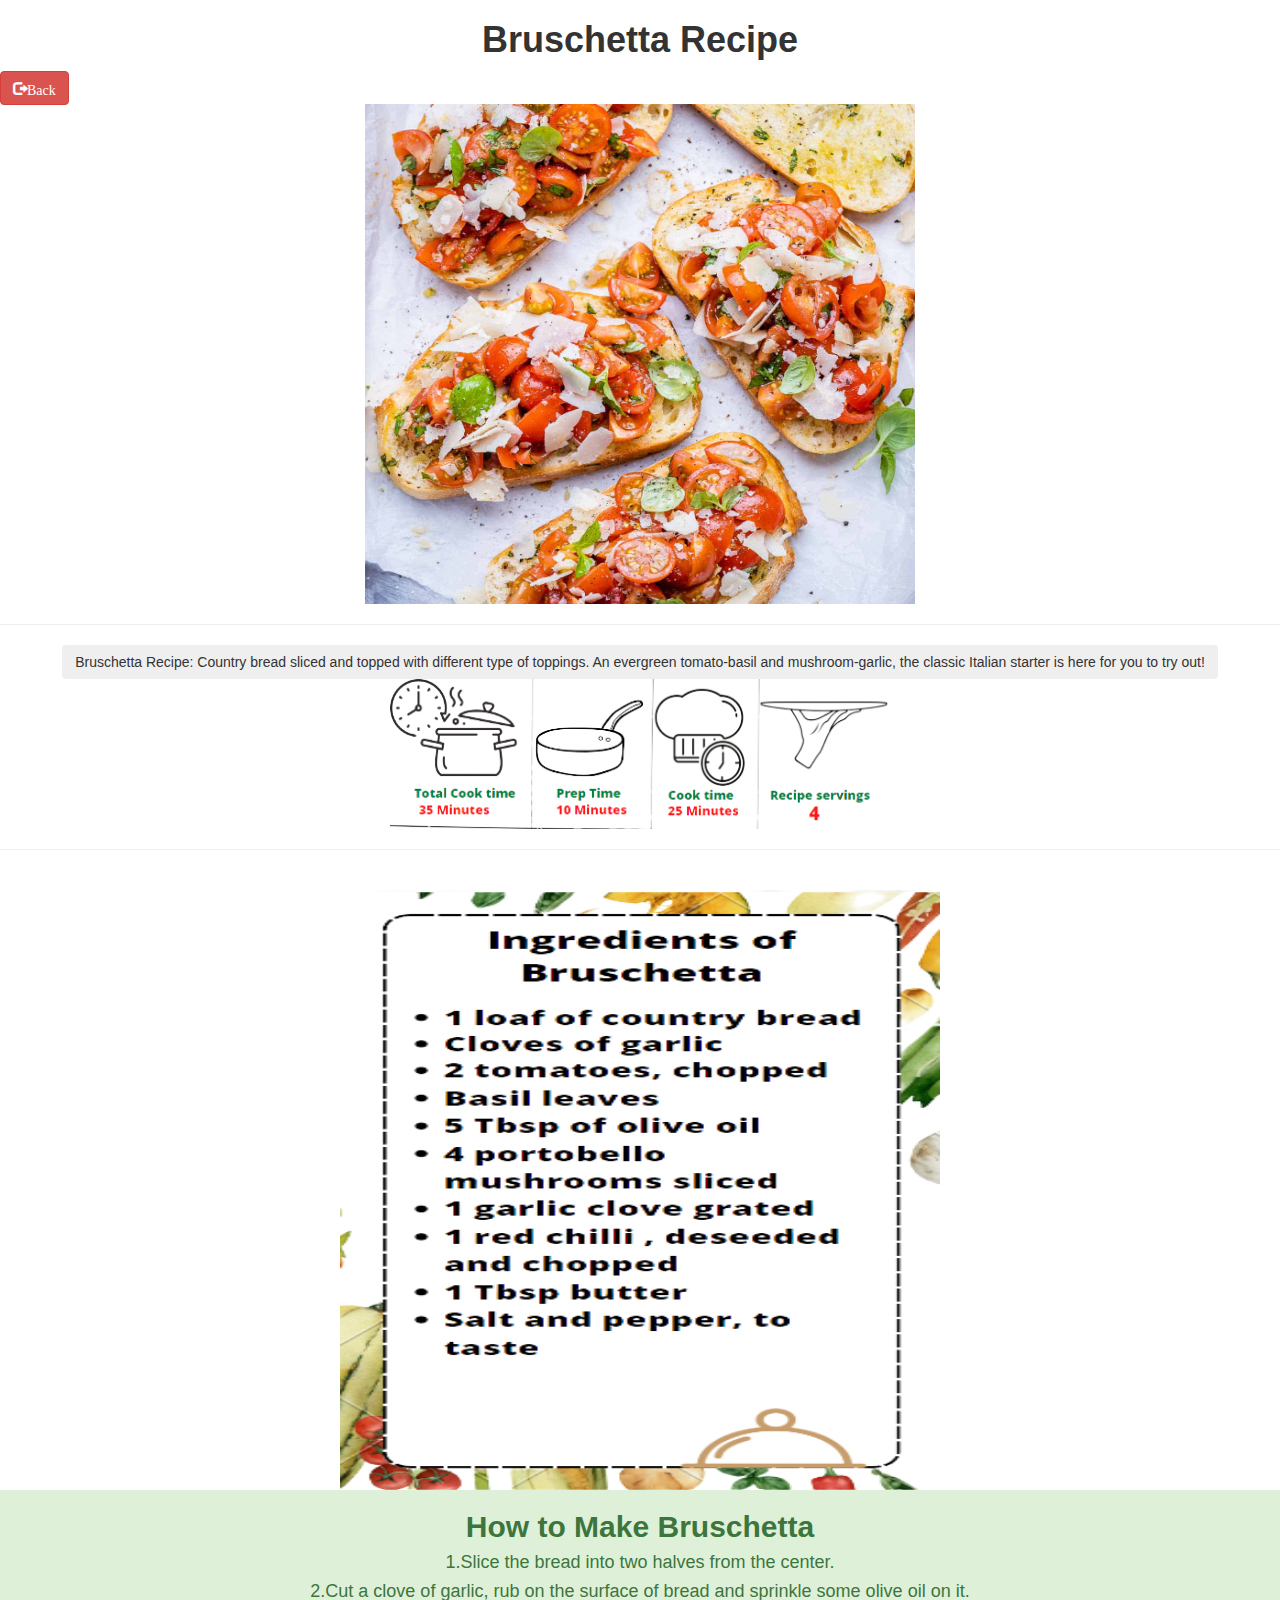
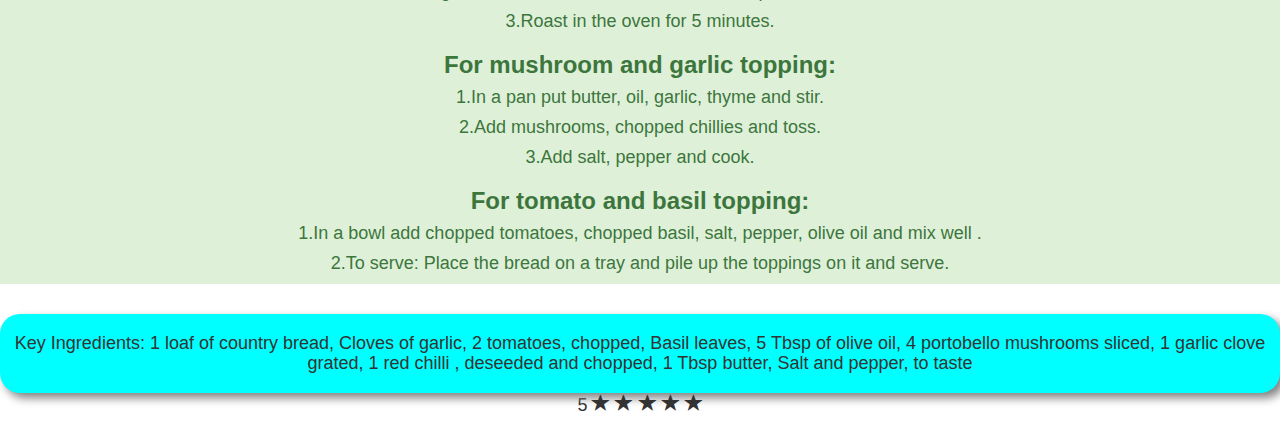
<file: bb.html>
<html>

<head>
    <title>Recipes</title>
    <meta name="viewport" content="width=device-width, initial-scale=1">

    <link rel="stylesheet" href="https://maxcdn.bootstrapcdn.com/bootstrap/3.4.0/css/bootstrap.min.css">

    <script src="https://ajax.googleapis.com/ajax/libs/jquery/3.4.1/jquery.min.js"></script>

    <script src="https://maxcdn.bootstrapcdn.com/bootstrap/3.4.0/js/bootstrap.min.js"></script>

    <link rel="stylesheet" href="https://cdnjs.cloudflare.com/ajax/libs/font-awesome/4.7.0/css/font-awesome.min.css">
    <script src="https://cdn.jsdelivr.net/npm/@popperjs/core@2.11.5/dist/umd/popper.min.js" integrity="sha384-Xe+8cL9oJa6tN/veChSP7q+mnSPaj5Bcu9mPX5F5xIGE0DVittaqT5lorf0EI7Vk" crossorigin="anonymous"></script>
<script src="https://cdn.jsdelivr.net/npm/bootstrap@5.2.0/dist/js/bootstrap.min.js" integrity="sha384-ODmDIVzN+pFdexxHEHFBQH3/9/vQ9uori45z4JjnFsRydbmQbmL5t1tQ0culUzyK" crossorigin="anonymous"></script>

    <link rel="stylesheet" href="bb.css">
    <script src="bb.js"></script>

</head>
<body>
   
       
    <h1 align="center"><b>Bruschetta Recipe
    </b></h1>
 
    <button id="back" align="left" class="glyphicon glyphicon-log-out btn btn-danger" onclick="back()">Back</button>
    <br>
    <center>
    <img src="bb.jpg" height="500" width="550">
    <hr>
    <button class="btn btn-outline-info">Bruschetta Recipe: Country bread sliced and topped with different type of toppings. An evergreen tomato-basil and mushroom-garlic, the classic Italian starter is here for you to try out!</button>
    <img src="image-removebg-preview.png" height="150px" width="500px">
    <hr>
    <br>
    
    
    <img src="ingredients-bru.png" width="600" height="600">
    <ul class="list-group">
        <li class="list-group-item-success col-lg-12 col-md-12 col-sm-12 col-xs-12 environment_li">
            <h2><b>How to Make Bruschetta
            </b></h2>
           
            <h4>1.Slice the bread into two halves from the center.</h4>
            
            <h4>2.Cut a clove of garlic, rub on the surface of bread and sprinkle some olive oil on it.</h4>
            <h4>3.Roast in the oven for 5 minutes.</h4>
            
            <h3><b>For mushroom and garlic topping:</b></h3>
                <h4>1.In a pan put butter, oil, garlic, thyme and stir.</h4>
            
                    <h4>2.Add mushrooms, chopped chillies and toss.</h4>
                    <h4>3.Add salt, pepper and cook.</h4>
                    <h3><b>For tomato and basil topping:</b></h3>
                        <h4>1.In a bowl add chopped tomatoes, chopped basil, salt, pepper, olive oil and mix well .</h4>
                        <h4>2.To serve: Place the bread on a tray and pile up the toppings on it and serve.</h4>
        
        
                    
        </li>
    </ul>

    
		<div class="bob col-xs-12">

			<h4>Key Ingredients: 1 loaf of country bread, Cloves of garlic, 2 tomatoes, chopped, Basil leaves, 5 Tbsp of olive oil, 4 portobello mushrooms sliced, 1 garlic clove grated, 1 red chilli , deseeded and chopped, 1 Tbsp butter, Salt and pepper, to taste</h4>
			</div>
            <h4>5
            <span class="glyphicon glyphicon-star"></span>
            <span class="glyphicon glyphicon-star"></span>
            <span class="glyphicon glyphicon-star"></span>
            <span class="glyphicon glyphicon-star"></span>
            <span class="glyphicon glyphicon-star"></span>
            </h4>
		</div>
</center>
</body>
</html>
</file>
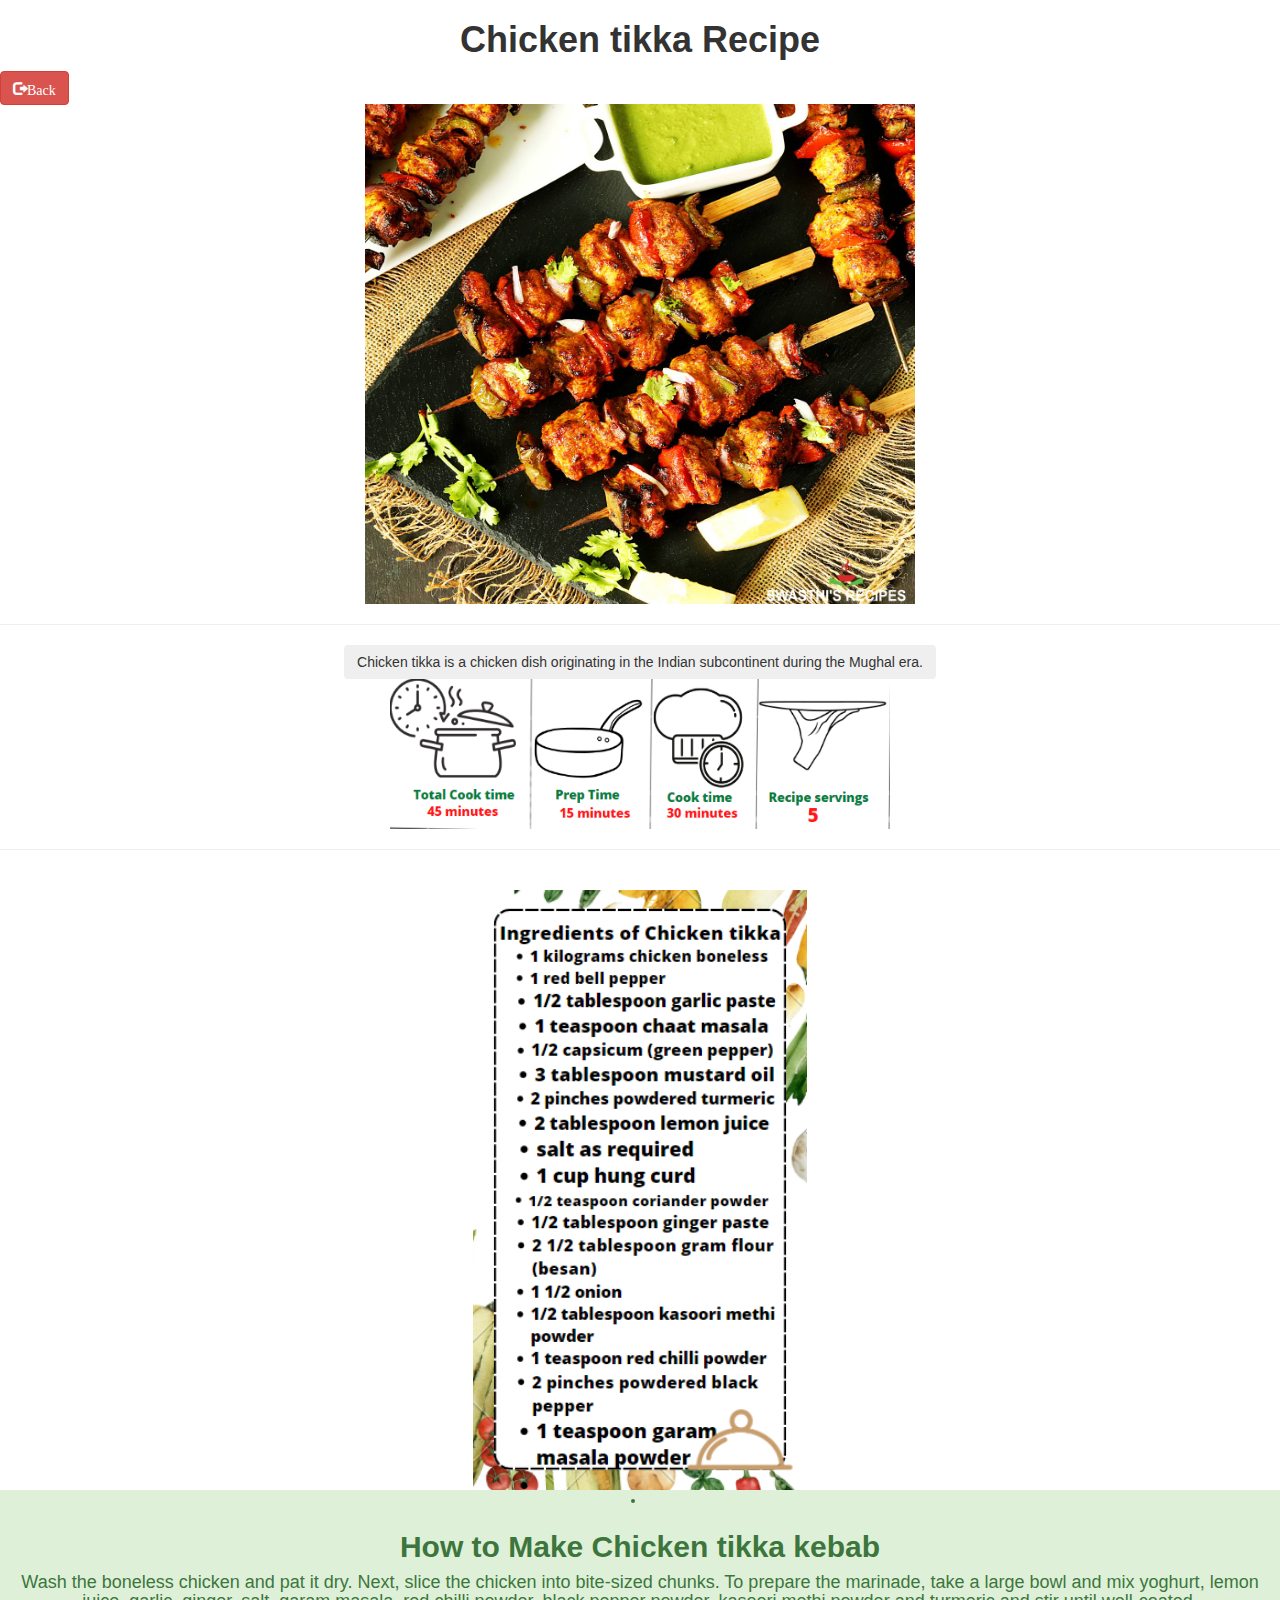
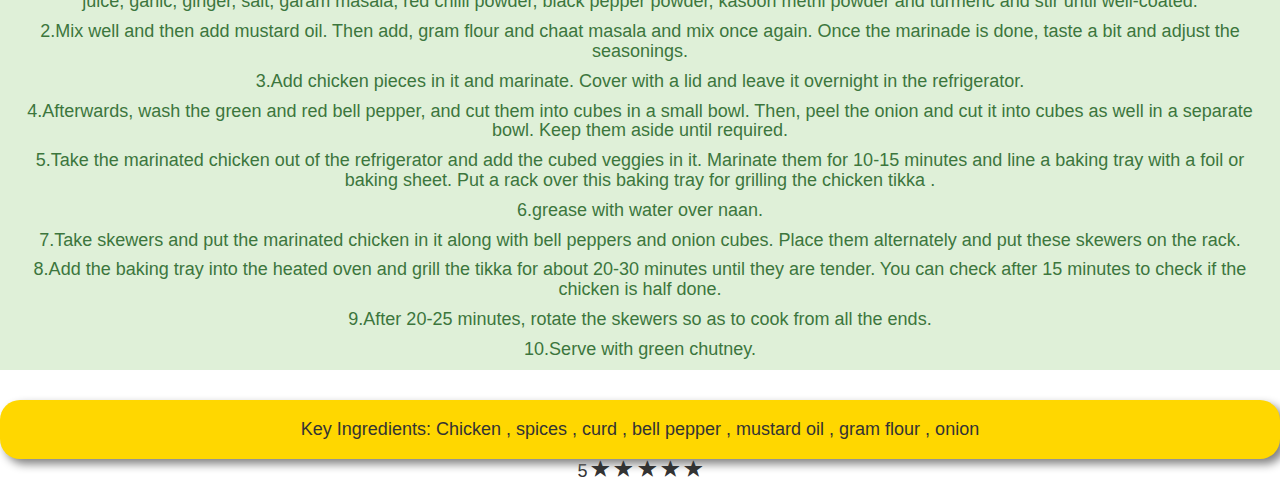
<file: chicken.html>
<html>

<head>
    <title>Recipes</title>
    <meta name="viewport" content="width=device-width, initial-scale=1">

    <link rel="stylesheet" href="https://maxcdn.bootstrapcdn.com/bootstrap/3.4.0/css/bootstrap.min.css">

    <script src="https://ajax.googleapis.com/ajax/libs/jquery/3.4.1/jquery.min.js"></script>

    <script src="https://maxcdn.bootstrapcdn.com/bootstrap/3.4.0/js/bootstrap.min.js"></script>

    <link rel="stylesheet" href="https://cdnjs.cloudflare.com/ajax/libs/font-awesome/4.7.0/css/font-awesome.min.css">
    <script src="https://cdn.jsdelivr.net/npm/@popperjs/core@2.11.5/dist/umd/popper.min.js" integrity="sha384-Xe+8cL9oJa6tN/veChSP7q+mnSPaj5Bcu9mPX5F5xIGE0DVittaqT5lorf0EI7Vk" crossorigin="anonymous"></script>
<script src="https://cdn.jsdelivr.net/npm/bootstrap@5.2.0/dist/js/bootstrap.min.js" integrity="sha384-ODmDIVzN+pFdexxHEHFBQH3/9/vQ9uori45z4JjnFsRydbmQbmL5t1tQ0culUzyK" crossorigin="anonymous"></script>

    <link rel="stylesheet" href="chicken.css">
    <script src="p.js"></script>

</head>
<body>
   
       
    <h1 align="center"><b>Chicken tikka  Recipe
    </b></h1>
 
    <button id="back" align="left" class="glyphicon glyphicon-log-out btn btn-danger" onclick="back()">Back</button>
    <br>
    <center>
    <img src="chicken-tikka-kebab.jpg" height="500" width="550">
    <hr>
    <button class="btn btn-outline-info">Chicken tikka is a chicken dish originating in the Indian subcontinent during the Mughal era.</button>
    <br>
    <img src="chicken prep.png" height="150px" width="500px">
    <hr>
    <br>
    
    
     <img src="chicken ingre.png"height="600" height="600">
    
     <li class="list-group-item-success col-lg-12 col-md-12 col-sm-12 col-xs-12 environment_li">
        <h2><b>How to Make Chicken tikka kebab
        </b></h2>
       
        
        <h4>Wash the boneless chicken and pat it dry. Next, slice the chicken into bite-sized chunks. To prepare the marinade, take a large bowl and mix yoghurt, lemon juice, garlic, ginger, salt, garam masala, red chilli powder, black pepper powder, kasoori methi powder and turmeric and stir until well-coated.</h4>
    <h4>2.Mix well and then add mustard oil. Then add, gram flour and chaat masala and mix once again. Once the marinade is done, taste a bit and adjust the seasonings.
    </h4>
    
    
        <h4>3.Add chicken pieces in it and marinate. Cover with a lid and leave it overnight in the refrigerator.
        </h4>
    
            <h4>4.Afterwards, wash the green and red bell pepper, and cut them into cubes in a small bowl. Then, peel the onion and cut it into cubes as well in a separate bowl. Keep them aside until required.

            </h4>
            <h4>5.Take the marinated chicken out of the refrigerator and add the cubed veggies in it. Marinate them for 10-15 minutes and line a baking tray with a foil or baking sheet. Put a rack over this baking tray for grilling the chicken tikka

                .</h4>
           
                <h4>6.grease with water over naan.
                </h4>
                <h4>7.Take skewers and put the marinated chicken in it along with bell peppers and onion cubes. Place them alternately and put these skewers on the rack. 

                </h4>
<h4>8.Add the baking tray into the heated oven and grill the tikka for about 20-30 minutes until they are tender. You can check after 15 minutes to check if the chicken is half done. 

</h4>
<h4>9.After 20-25 minutes, rotate the skewers so as to cook from all the ends.
</h4>

<h4>10.Serve with green chutney.</h4>
    

     </li>
 </ul>
  
    
    
    
		<div class="bob col-xs-12">

			<h4>Key Ingredients: Chicken , spices , curd , bell pepper , mustard oil , gram flour , onion</h4>
			</div>
            <h4>5
            <span class="glyphicon glyphicon-star"></span>
            <span class="glyphicon glyphicon-star"></span>
            <span class="glyphicon glyphicon-star"></span>
            <span class="glyphicon glyphicon-star"></span>
            <span class="glyphicon glyphicon-star"></span>
            </h4>
		</div>
</center>
</body>
</html>
</file>
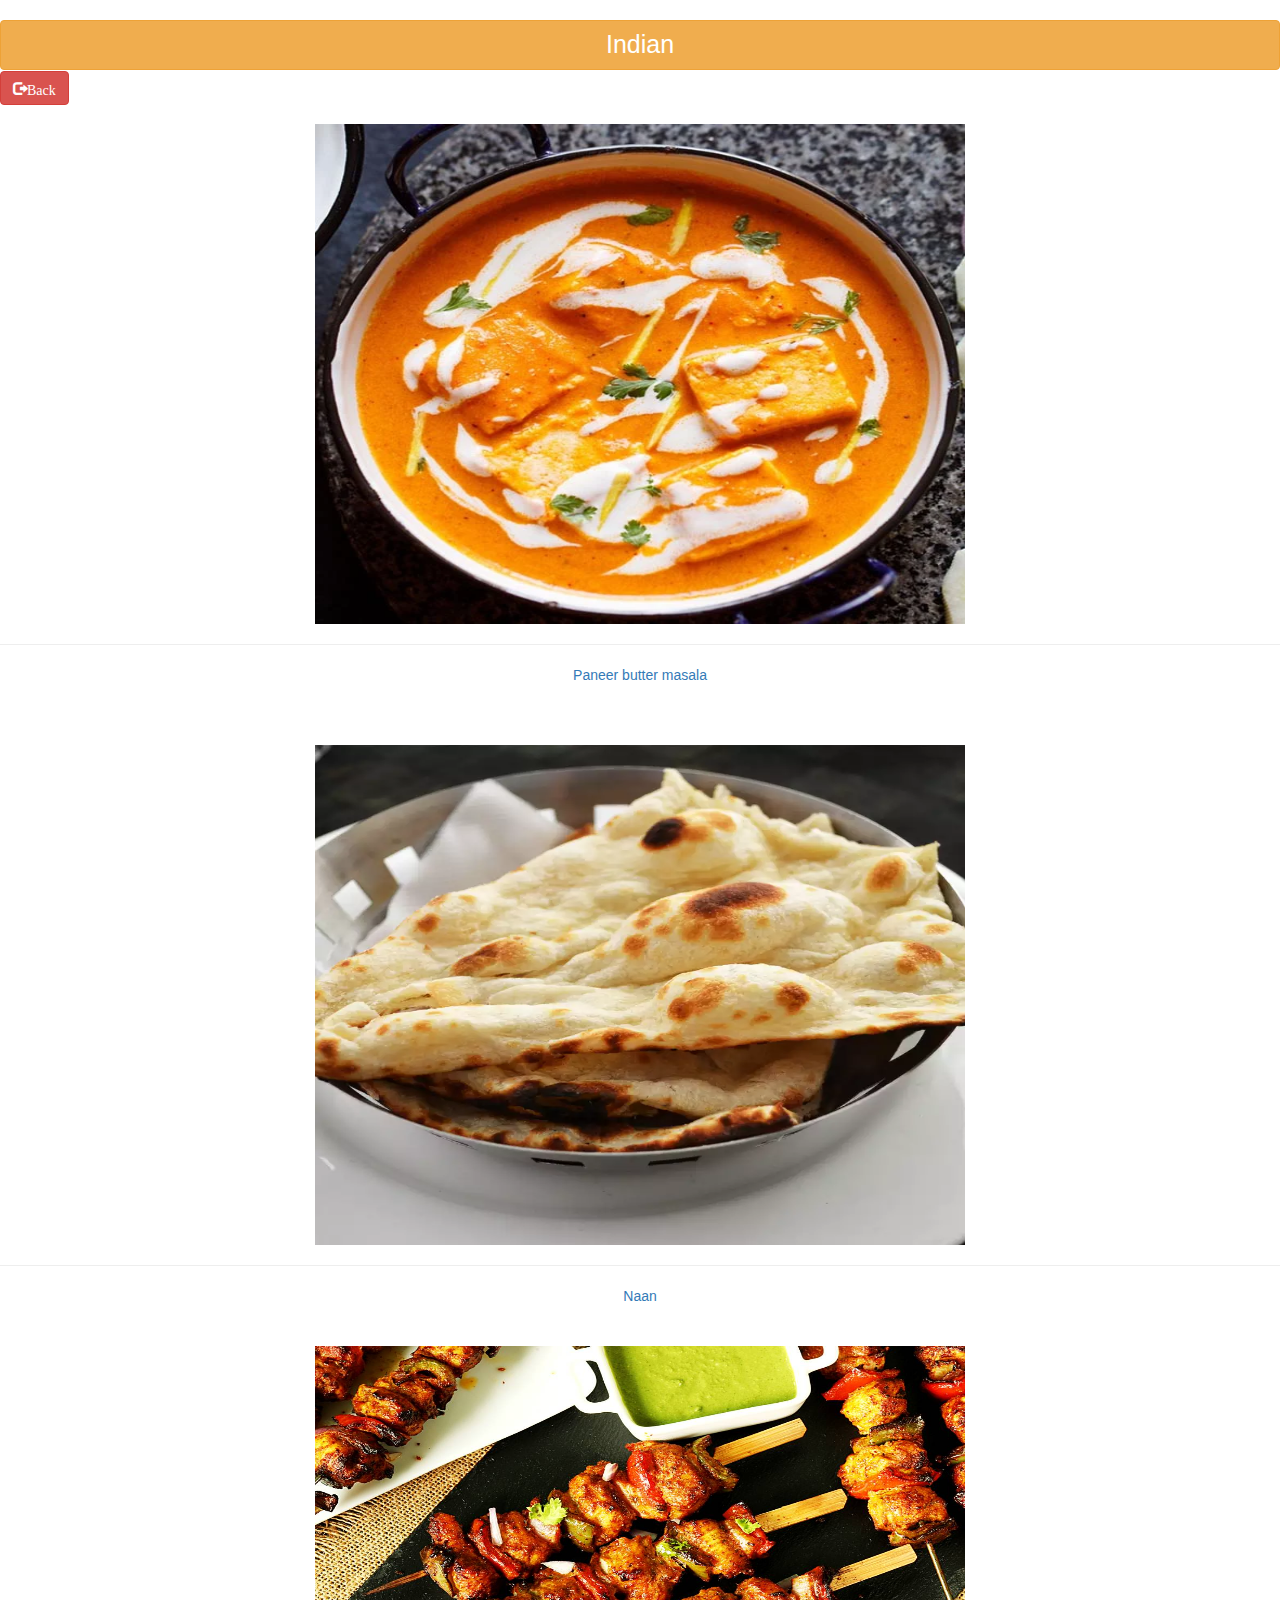
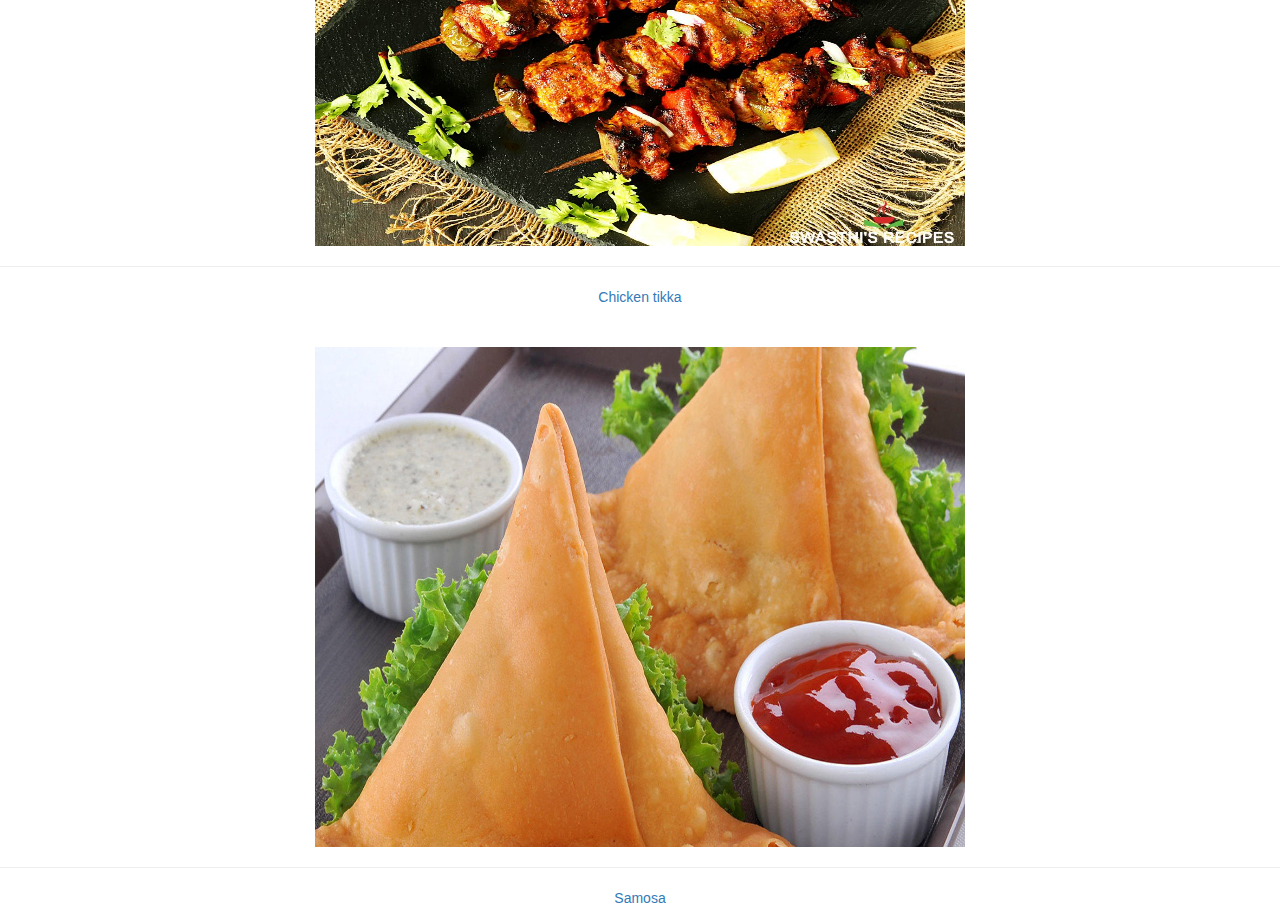
<file: indian.html>
<html>

<head>
    <title>Food blog</title>
    <meta name="viewport" content="width=device-width, initial-scale=1">

    <link rel="stylesheet" href="https://maxcdn.bootstrapcdn.com/bootstrap/3.4.0/css/bootstrap.min.css">

    <script src="https://ajax.googleapis.com/ajax/libs/jquery/3.4.1/jquery.min.js"></script>

    <script src="https://maxcdn.bootstrapcdn.com/bootstrap/3.4.0/js/bootstrap.min.js"></script>

    <link rel="stylesheet" href="https://cdnjs.cloudflare.com/ajax/libs/font-awesome/4.7.0/css/font-awesome.min.css">
    <script src="https://cdn.jsdelivr.net/npm/@popperjs/core@2.11.5/dist/umd/popper.min.js" integrity="sha384-Xe+8cL9oJa6tN/veChSP7q+mnSPaj5Bcu9mPX5F5xIGE0DVittaqT5lorf0EI7Vk" crossorigin="anonymous"></script>
<script src="https://cdn.jsdelivr.net/npm/bootstrap@5.2.0/dist/js/bootstrap.min.js" integrity="sha384-ODmDIVzN+pFdexxHEHFBQH3/9/vQ9uori45z4JjnFsRydbmQbmL5t1tQ0culUzyK" crossorigin="anonymous"></script>

    <link rel="stylesheet" href="indian.css">
    <script src="indian.js"></script>
<body>
    <h1 class="btn btn-warning heading">Indian</h1>
   
    <button id="back" align="right" class="glyphicon glyphicon-log-out btn btn-danger" onclick="back()">Back</button>
  

        <center>
            <br>
            <div class="travel_mainDiv">
                <img class="img-reponsive" src="paneer-butter-masala-5.webp" id="p">
                <h4 class="text-capitalize"></h4>
                <hr>
               <a href="p.html">Paneer butter masala
            </a>
               
            </div>
        </center>
        <br><br><br>
        <center>
            <div class="travel_mainDiv">
                <img class="img-reponsive" src="53338316.webp" id="n">
               
                <hr>
                <a href="Naan.html">Naan </a>
               
            </div>
        </center>
        <br><br>
        <center>
            <div class="travel_mainDiv">
                <img class="img-reponsive" src="chicken-tikka-kebab.jpg" id="ch">
                
                <hr>
                <a href="chicken.html">Chicken tikka</a>
            </div>
        </center>
        <br><br>
        <center>
            <div class="travel_mainDiv">
                <img class="img-reponsive" src="61050397.jpg" id="ss">
                
                <hr>
                <a href="s.hmtl">Samosa</a>
            </div>
        </center>
</body>
</head>
</html>
</file>
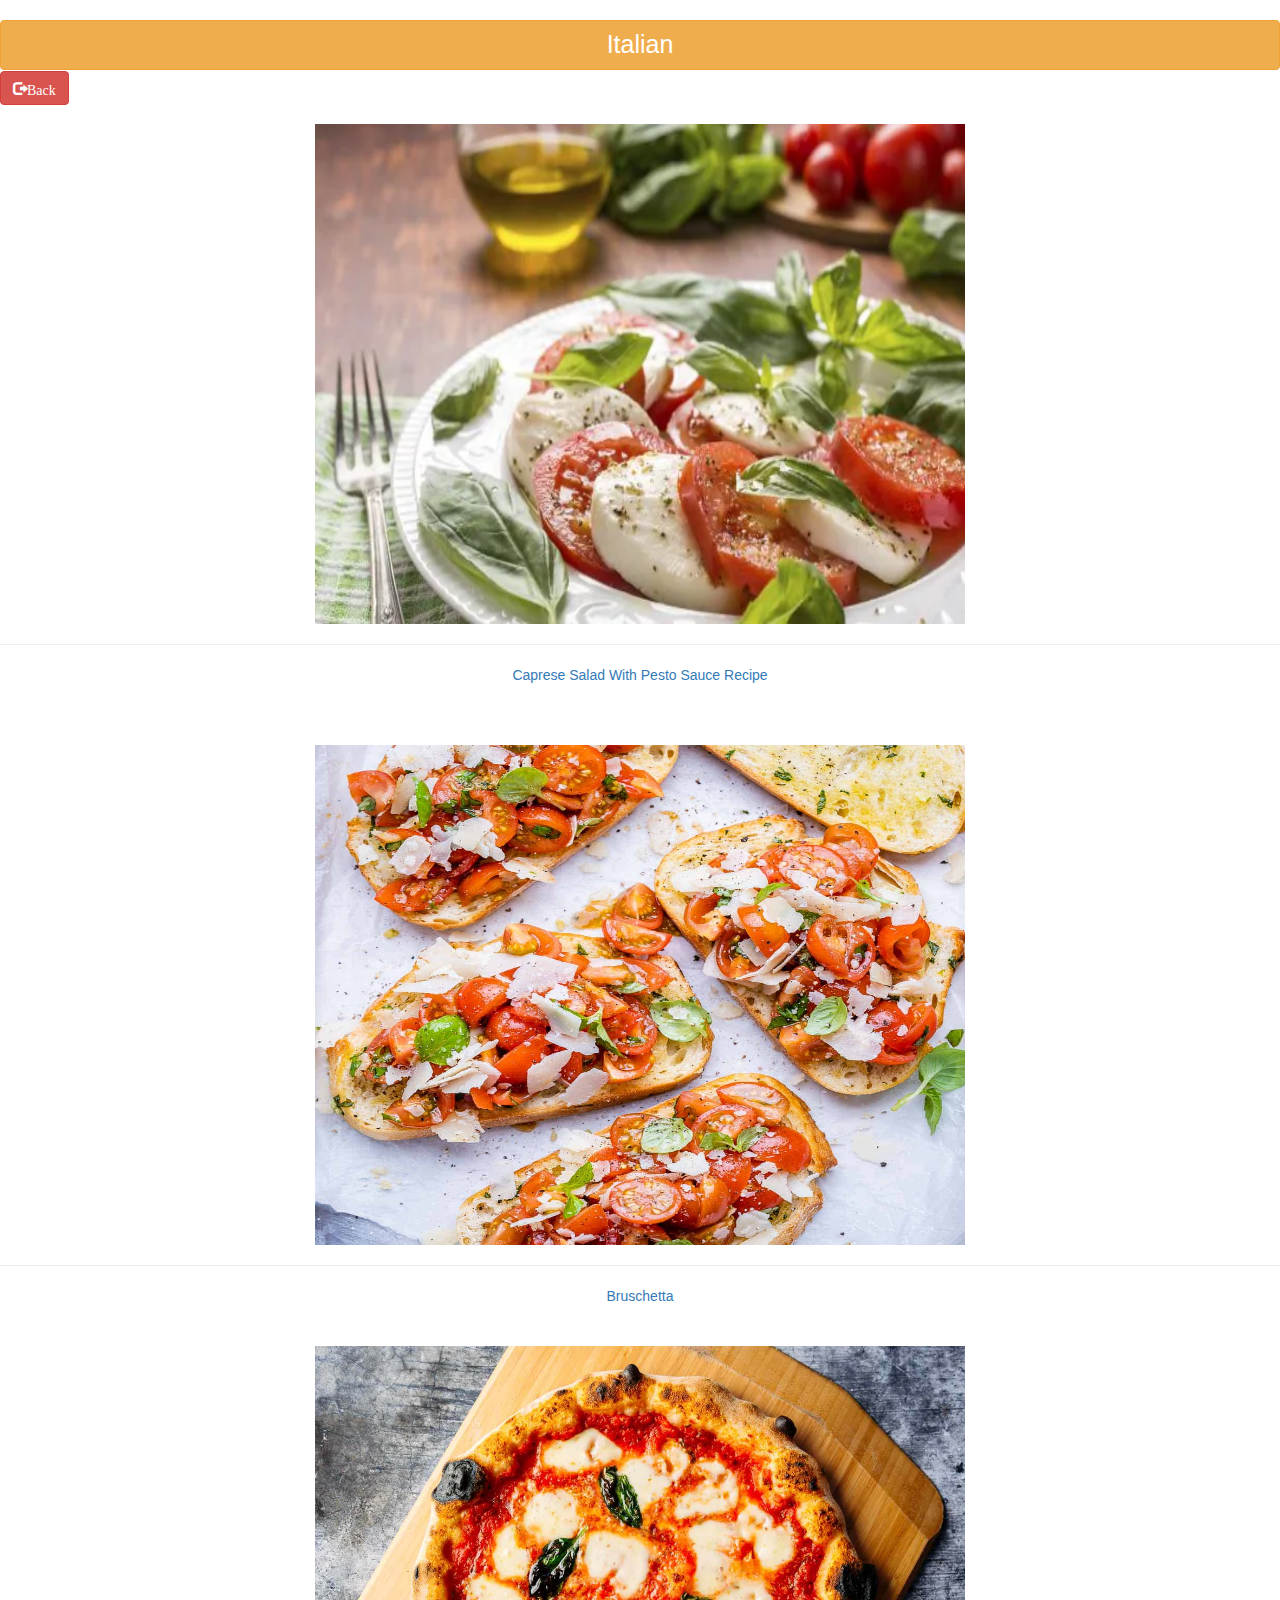
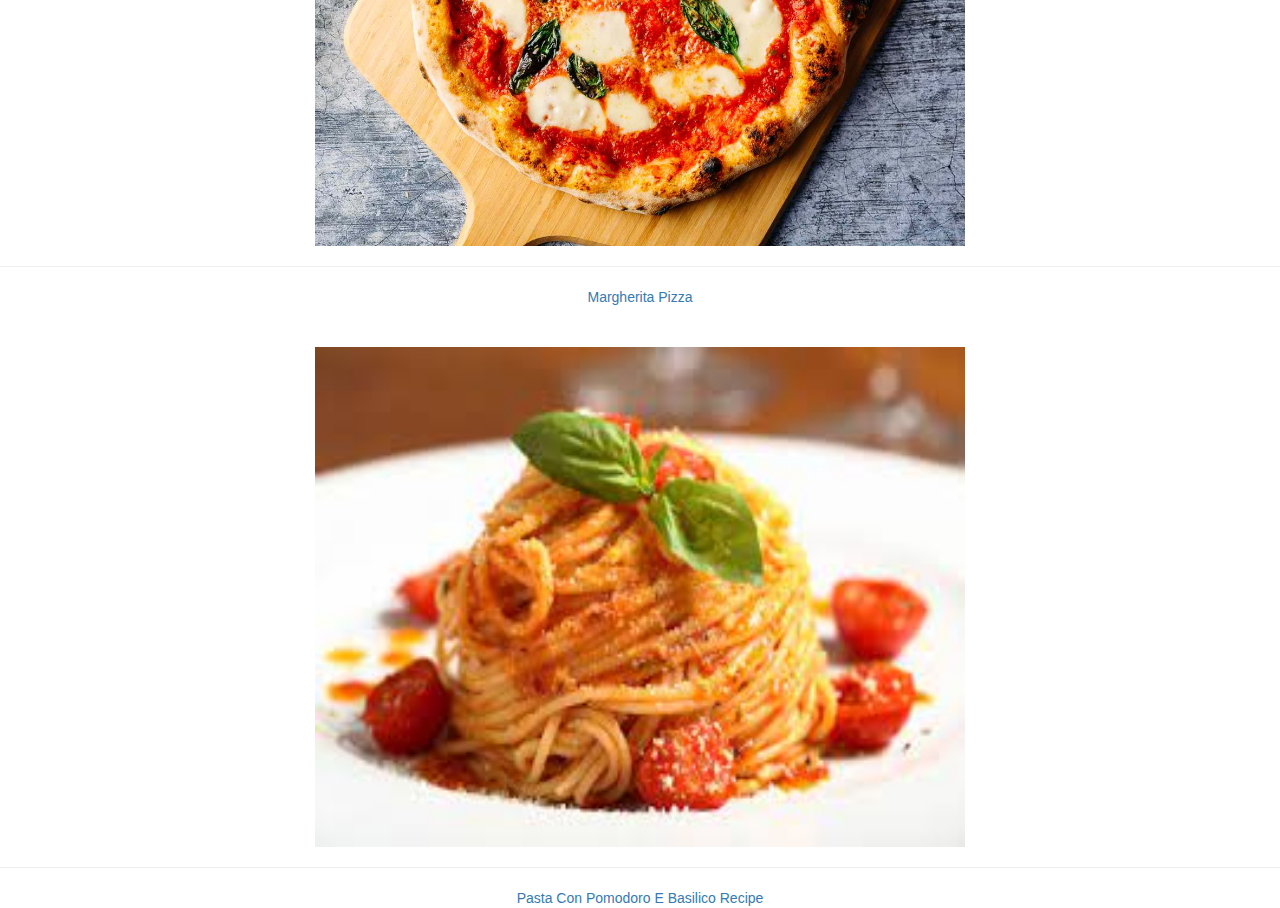
<file: Italian.html>
<html>

<head>
    <title>Italian</title>
    <meta name="viewport" content="width=device-width, initial-scale=1">

    <link rel="stylesheet" href="https://maxcdn.bootstrapcdn.com/bootstrap/3.4.0/css/bootstrap.min.css">

    <script src="https://ajax.googleapis.com/ajax/libs/jquery/3.4.1/jquery.min.js"></script>

    <script src="https://maxcdn.bootstrapcdn.com/bootstrap/3.4.0/js/bootstrap.min.js"></script>

    <link rel="stylesheet" href="https://cdnjs.cloudflare.com/ajax/libs/font-awesome/4.7.0/css/font-awesome.min.css">
    <script src="https://cdn.jsdelivr.net/npm/@popperjs/core@2.11.5/dist/umd/popper.min.js" integrity="sha384-Xe+8cL9oJa6tN/veChSP7q+mnSPaj5Bcu9mPX5F5xIGE0DVittaqT5lorf0EI7Vk" crossorigin="anonymous"></script>
<script src="https://cdn.jsdelivr.net/npm/bootstrap@5.2.0/dist/js/bootstrap.min.js" integrity="sha384-ODmDIVzN+pFdexxHEHFBQH3/9/vQ9uori45z4JjnFsRydbmQbmL5t1tQ0culUzyK" crossorigin="anonymous"></script>

    <link rel="stylesheet" href="italian.css">
    <script src="italian.js"></script>
   

</head>
<body>
 <h1 class="btn btn-warning heading">Italian</h1>
   
    <button id="back" align="right" class="glyphicon glyphicon-log-out btn btn-danger" onclick="back()">Back</button>
  

        <center>
            <br>
            <div class="travel_mainDiv">
                <img class="img-reponsive" src="pesto.webp" id="pes">
                <h4 class="text-capitalize"></h4>
                <hr>
               <a href="pesto.html">Caprese Salad With Pesto Sauce Recipe
            </a>
               
            </div>
        </center>
        <br><br><br>
        <center>
            <div class="travel_mainDiv">
                <img class="img-reponsive" src="bb.jpg" id="bru">
               
                <hr>
                <a href="bb.html">Bruschetta </a>
               
            </div>
        </center>
        <br><br>
        <center>
            <div class="travel_mainDiv">
                <img class="img-reponsive" src="pizza.webp" id="pizz">
                
                <hr>
                <a href="pizza.html">Margherita Pizza</a>
            </div>
        </center>
        <br><br>
        <center>
            <div class="travel_mainDiv">
                <img class="img-reponsive" src="pas.jfif" id="pas">
                
                <hr>
                <a href="pasta.html">Pasta Con Pomodoro E Basilico Recipe</a>
            </div>
        </center>
   
</html>
</file>
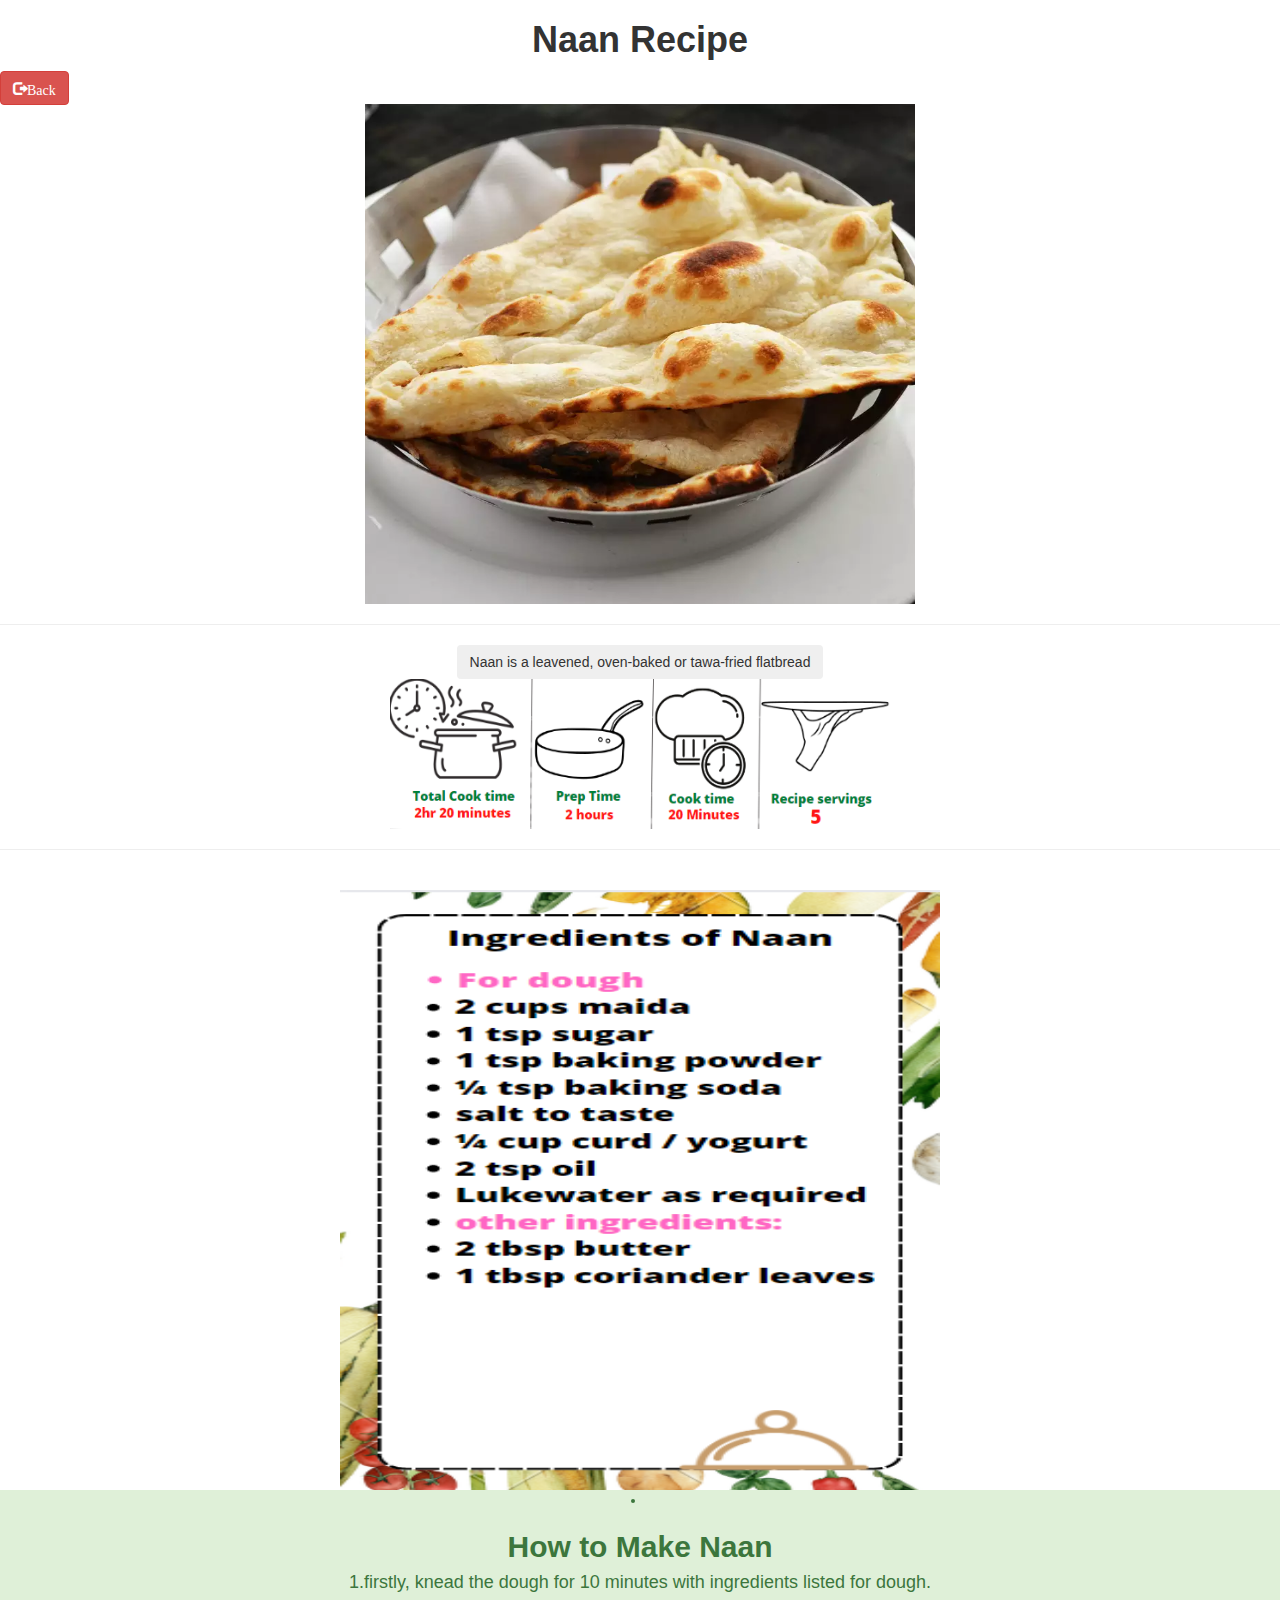
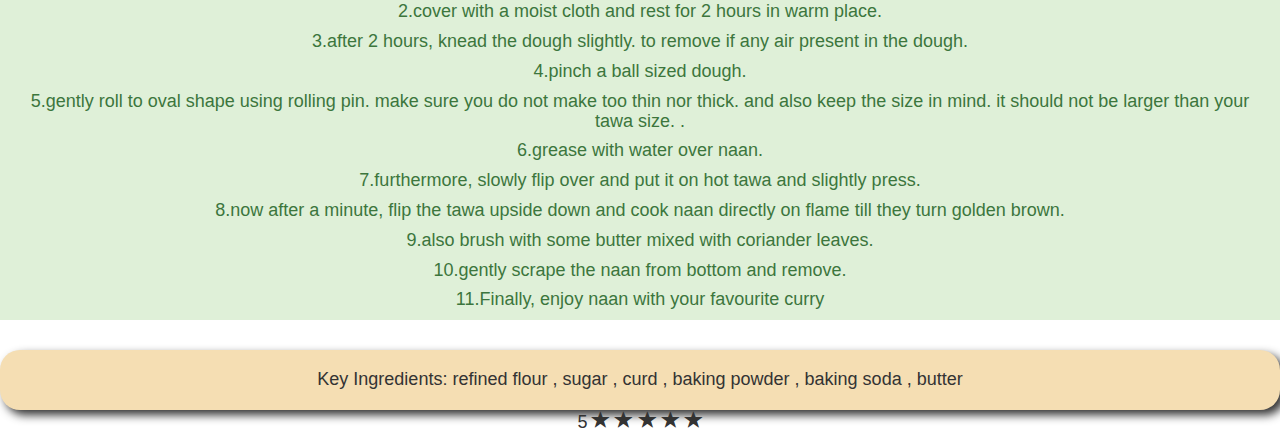
<file: naan.html>
<html>

<head>
    <title>Recipes</title>
    <meta name="viewport" content="width=device-width, initial-scale=1">

    <link rel="stylesheet" href="https://maxcdn.bootstrapcdn.com/bootstrap/3.4.0/css/bootstrap.min.css">

    <script src="https://ajax.googleapis.com/ajax/libs/jquery/3.4.1/jquery.min.js"></script>

    <script src="https://maxcdn.bootstrapcdn.com/bootstrap/3.4.0/js/bootstrap.min.js"></script>

    <link rel="stylesheet" href="https://cdnjs.cloudflare.com/ajax/libs/font-awesome/4.7.0/css/font-awesome.min.css">
    <script src="https://cdn.jsdelivr.net/npm/@popperjs/core@2.11.5/dist/umd/popper.min.js" integrity="sha384-Xe+8cL9oJa6tN/veChSP7q+mnSPaj5Bcu9mPX5F5xIGE0DVittaqT5lorf0EI7Vk" crossorigin="anonymous"></script>
<script src="https://cdn.jsdelivr.net/npm/bootstrap@5.2.0/dist/js/bootstrap.min.js" integrity="sha384-ODmDIVzN+pFdexxHEHFBQH3/9/vQ9uori45z4JjnFsRydbmQbmL5t1tQ0culUzyK" crossorigin="anonymous"></script>

    <link rel="stylesheet" href="naan.css">
    <script src="p.js"></script>

</head>
<body>
   
       
    <h1 align="center"><b>Naan  Recipe
    </b></h1>
 
    <button id="back" align="left" class="glyphicon glyphicon-log-out btn btn-danger" onclick="back()">Back</button>
    <br>
    <center>
    <img src="53338316.webp" height="500" width="550">
    <hr>
    <button class="btn btn-outline-info">Naan is a leavened, oven-baked or tawa-fried flatbread</button>
    <br>
    <img src="naanprep.png" height="150px" width="500px">
    <hr>
    <br>
    
    
     <img src="naan ingredients .png" width="600" height="600">
     
     <li class="list-group-item-success col-lg-12 col-md-12 col-sm-12 col-xs-12 environment_li">
        <h2><b>How to Make Naan
        </b></h2>
       
        
        <h4>1.firstly, knead the dough for 10 minutes with ingredients listed for dough.</h4>
    <h4>2.cover with a moist cloth and rest for 2 hours in warm place.
    </h4>
    
    
        <h4>3.after 2 hours, knead the dough slightly. to remove if any air present in the dough.
        </h4>
    
            <h4>4.pinch a ball sized dough.

            </h4>
            <h4>5.gently roll to oval shape using rolling pin. make sure you do not make too thin nor thick. and also keep the size in mind. it should not be larger than your tawa size.

                .</h4>
           
                <h4>6.grease with water over naan.
                </h4>
                <h4>7.furthermore, slowly flip over and put it on hot tawa and slightly press.

                </h4>
<h4>8.now after a minute, flip the tawa upside down and cook naan directly on flame till they turn golden brown.

</h4>
<h4>9.also brush with some butter mixed with coriander leaves.
</h4>

<h4>10.gently scrape the naan from bottom and remove.</h4>
    
<h4>11.Finally, enjoy naan with your favourite curry
</h4>
     </li>
 </ul>
  
    
    
    
		<div class="bob col-xs-12">

			<h4>Key Ingredients: refined flour , sugar ,  curd , baking powder , baking soda , butter</h4>
			</div>
            <h4>5
            <span class="glyphicon glyphicon-star"></span>
            <span class="glyphicon glyphicon-star"></span>
            <span class="glyphicon glyphicon-star"></span>
            <span class="glyphicon glyphicon-star"></span>
            <span class="glyphicon glyphicon-star"></span>
            </h4>
		</div>
</center>
</body>
</html>
</file>
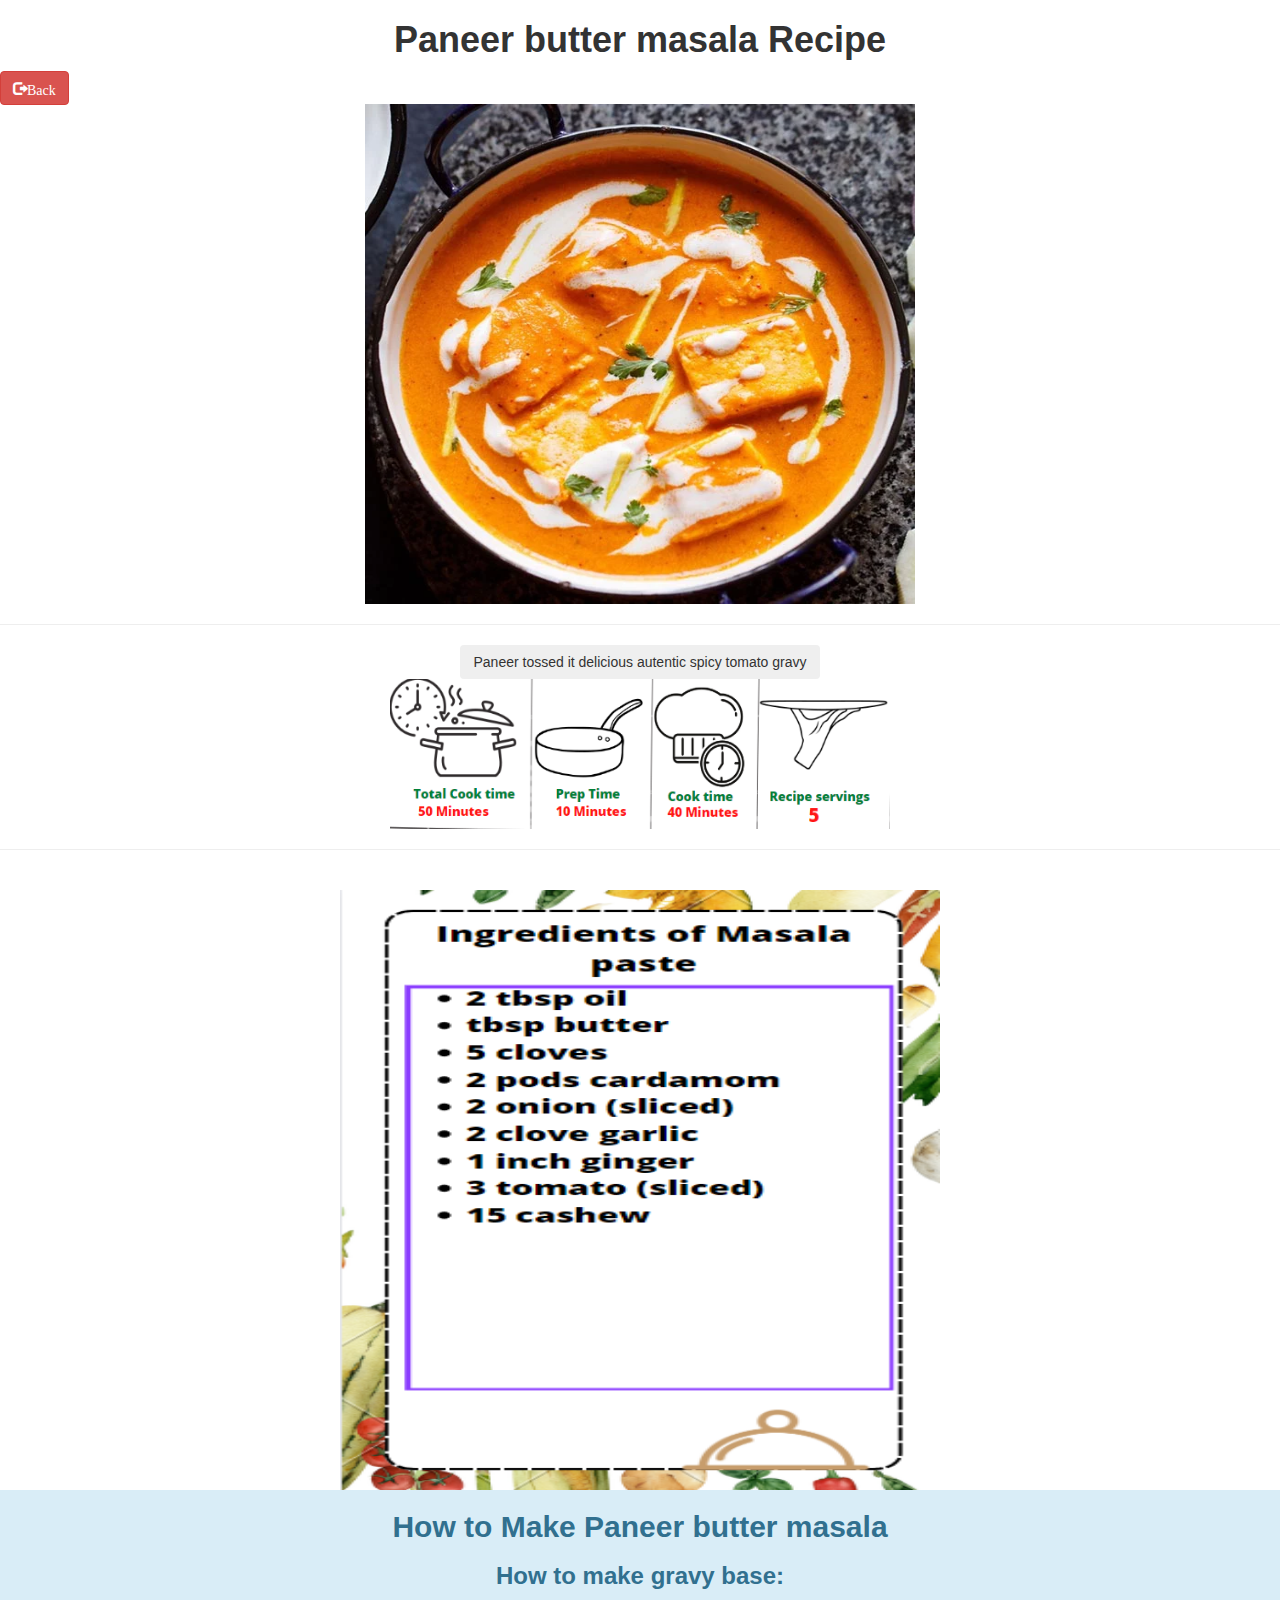
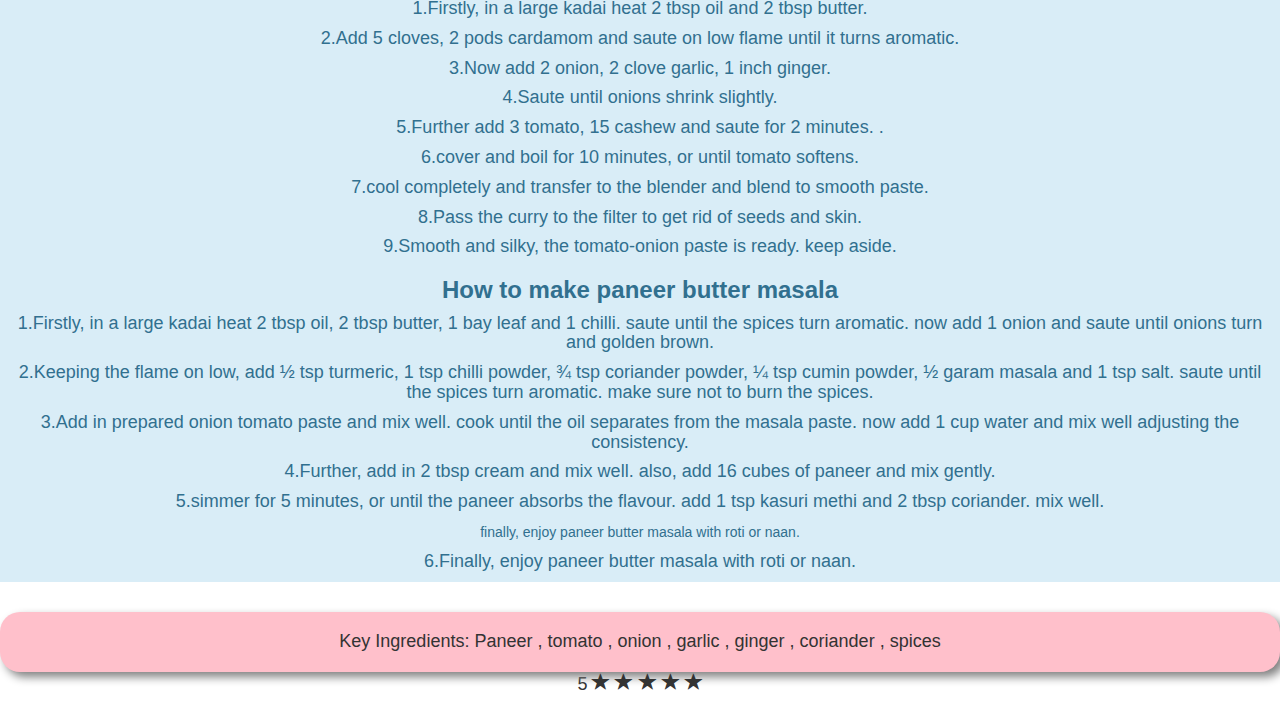
<file: p.html>
<html>

<head>
    <title>Recipes</title>
    <meta name="viewport" content="width=device-width, initial-scale=1">

    <link rel="stylesheet" href="https://maxcdn.bootstrapcdn.com/bootstrap/3.4.0/css/bootstrap.min.css">

    <script src="https://ajax.googleapis.com/ajax/libs/jquery/3.4.1/jquery.min.js"></script>

    <script src="https://maxcdn.bootstrapcdn.com/bootstrap/3.4.0/js/bootstrap.min.js"></script>

    <link rel="stylesheet" href="https://cdnjs.cloudflare.com/ajax/libs/font-awesome/4.7.0/css/font-awesome.min.css">
    <script src="https://cdn.jsdelivr.net/npm/@popperjs/core@2.11.5/dist/umd/popper.min.js" integrity="sha384-Xe+8cL9oJa6tN/veChSP7q+mnSPaj5Bcu9mPX5F5xIGE0DVittaqT5lorf0EI7Vk" crossorigin="anonymous"></script>
<script src="https://cdn.jsdelivr.net/npm/bootstrap@5.2.0/dist/js/bootstrap.min.js" integrity="sha384-ODmDIVzN+pFdexxHEHFBQH3/9/vQ9uori45z4JjnFsRydbmQbmL5t1tQ0culUzyK" crossorigin="anonymous"></script>

    <link rel="stylesheet" href="p.css">
    <script src="p.js"></script>

</head>
<body>
   
       
    <h1 align="center"><b>Paneer butter masala Recipe
    </b></h1>
 
    <button id="back" align="left" class="glyphicon glyphicon-log-out btn btn-danger" onclick="back()">Back</button>
    <br>
    <center>
    <img src="paneer-butter-masala-5.webp" height="500" width="550">
    <hr>
    <button class="btn btn-outline-info">Paneer tossed it delicious autentic spicy tomato gravy</button>
    <br>
    <img src="panner prep.png" height="150px" width="500px">
    <hr>
    <br>
    
    
     <img src="panner1.png" width="600" height="600">
     <ul class="list-group">
        <li class="list-group-item-info col-lg-12 col-md-12 col-sm-12 col-xs-12 environment_li">
            <h2><b>How to Make Paneer butter masala
            </b></h2>
           
            <h3><b>How to make gravy base:</b></h3>
            
            <h4>1.Firstly, in a large kadai heat 2 tbsp oil and 2 tbsp butter.</h4>
            <h4>2.Add 5 cloves, 2 pods cardamom and saute on low flame until it turns aromatic.</h4>
            
            
                <h4>3.Now add 2 onion, 2 clove garlic, 1 inch ginger.</h4>
            
                    <h4>4.Saute until onions shrink slightly.
                    </h4>
                    <h4>5.Further add 3 tomato, 15 cashew and saute for 2 minutes.
                        .</h4>
                   
                        <h4>6.cover and boil for 10 minutes, or until tomato softens.</h4>
                        <h4>7.cool completely and transfer to the blender and blend to smooth paste.
                        </h4>
        <h4>8.Pass the curry to the filter to get rid of seeds and skin.
        </h4>
        <h4>9.Smooth and silky, the tomato-onion paste is ready. keep aside.
        </h4>
        <h3><b>How to make paneer butter masala</b></h3>
        <h4>1.Firstly, in a large kadai heat 2 tbsp oil, 2 tbsp butter, 1 bay leaf and 1 chilli. saute until the spices turn aromatic.
            now add 1 onion and saute until onions turn and golden brown.</h4>
            <h4>2.Keeping the flame on low, add ½ tsp turmeric, 1 tsp chilli powder, ¾ tsp coriander powder, ¼ tsp cumin powder, ½ garam masala and 1 tsp salt.
                saute until the spices turn aromatic. make sure not to burn the spices.</h4>
                  <h4>3.Add in prepared onion tomato paste and mix well.
                    cook until the oil separates from the masala paste.
                    now add 1 cup water and mix well adjusting the consistency.
                    </h4>  
                    <h4>4.Further, add in 2 tbsp cream and mix well.
                        also, add 16 cubes of paneer and mix gently.</h4>
                        <h4>5.simmer for 5 minutes, or until the paneer absorbs the flavour.
                            add 1 tsp kasuri methi and 2 tbsp coriander. mix well.</h4>
                            finally, enjoy paneer butter masala with roti or naan.
        <h4>6.Finally, enjoy paneer butter masala with roti or naan.
        </h4>
        </li>
    </ul>
   
		<div class="bob col-xs-12">

			<h4>Key Ingredients: Paneer , tomato , onion , garlic , ginger , coriander , spices</h4>
			</div>
            <h4>5
            <span class="glyphicon glyphicon-star"></span>
            <span class="glyphicon glyphicon-star"></span>
            <span class="glyphicon glyphicon-star"></span>
            <span class="glyphicon glyphicon-star"></span>
            <span class="glyphicon glyphicon-star"></span>
            </h4>
		</div>
</center>
</body>
</html>
</file>
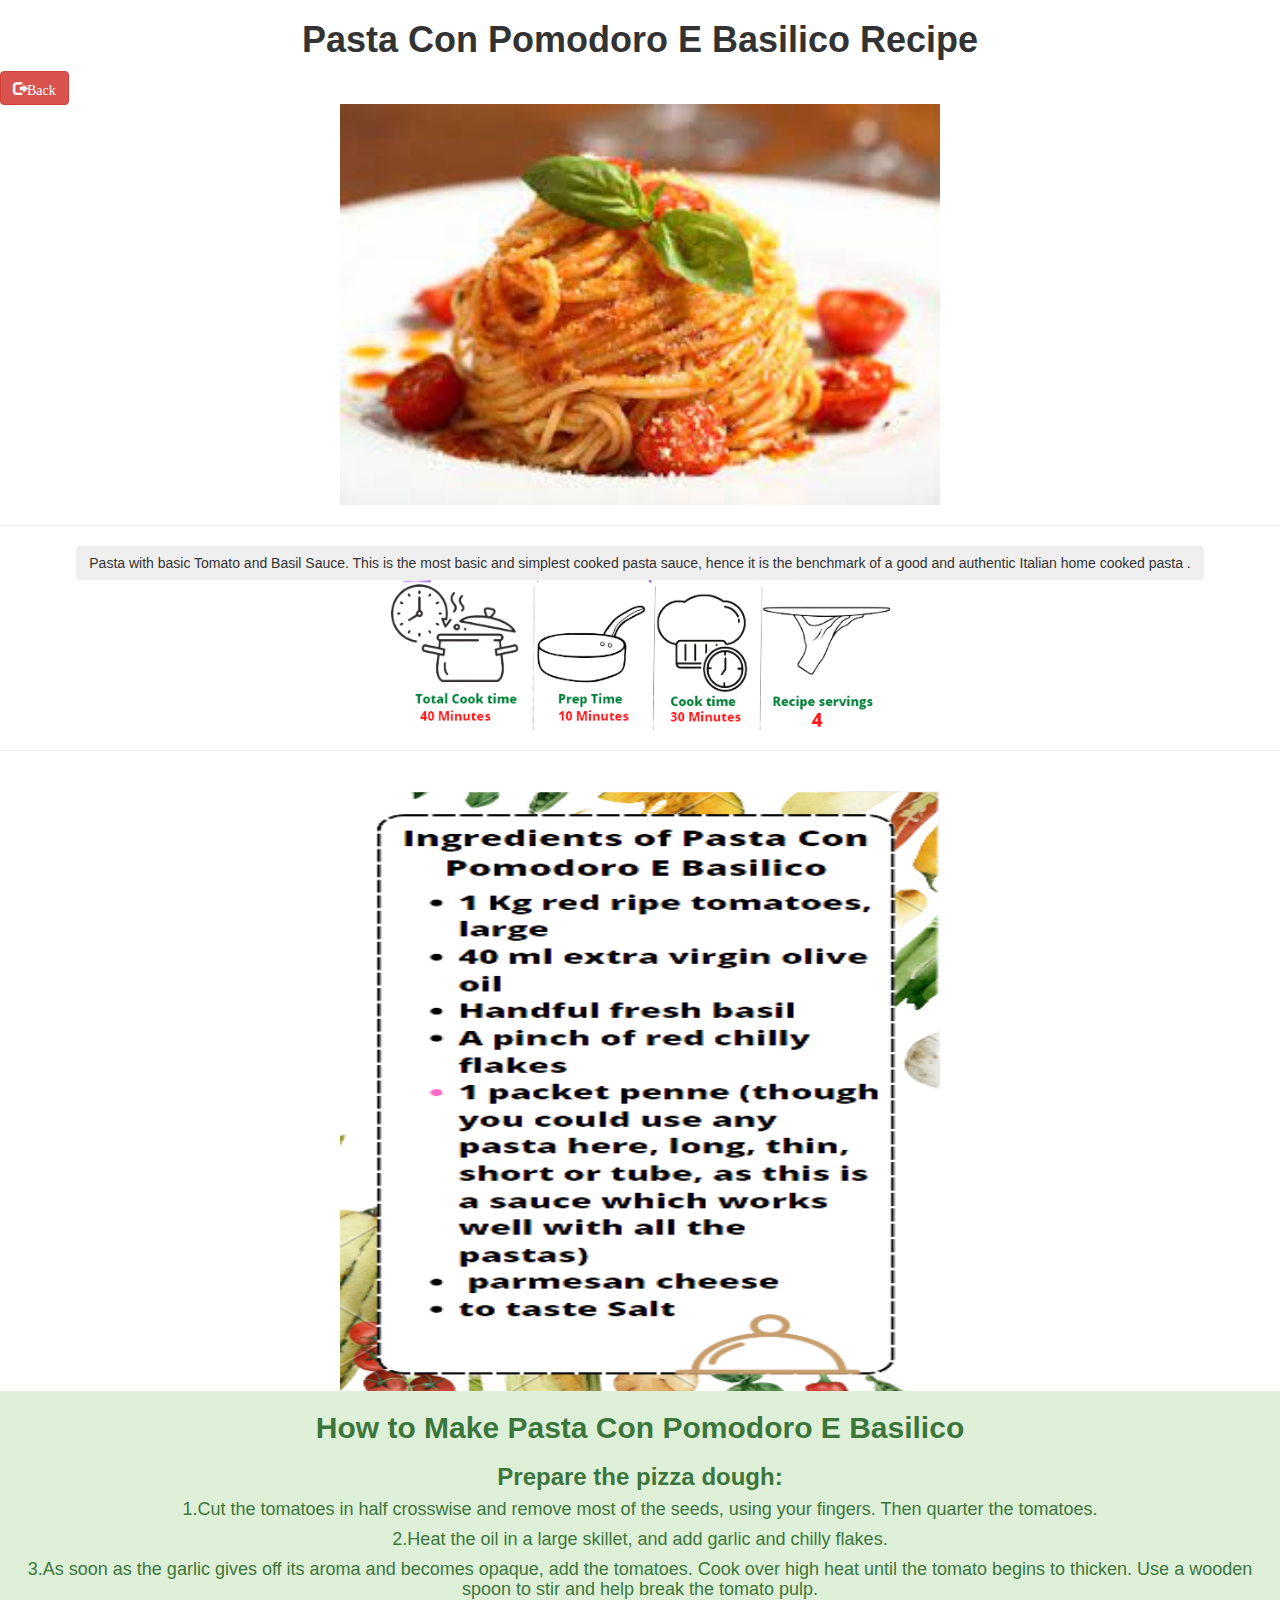
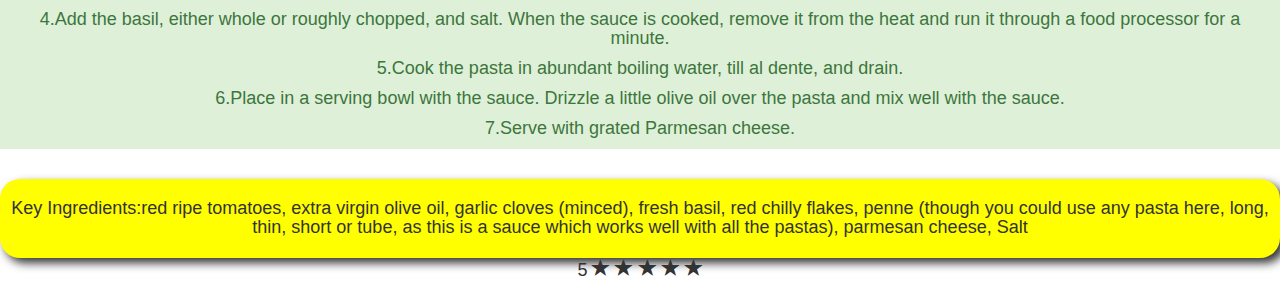
<file: pasta.html>
<html>

<head>
    <title>Recipes</title>
    <meta name="viewport" content="width=device-width, initial-scale=1">

    <link rel="stylesheet" href="https://maxcdn.bootstrapcdn.com/bootstrap/3.4.0/css/bootstrap.min.css">

    <script src="https://ajax.googleapis.com/ajax/libs/jquery/3.4.1/jquery.min.js"></script>

    <script src="https://maxcdn.bootstrapcdn.com/bootstrap/3.4.0/js/bootstrap.min.js"></script>

    <link rel="stylesheet" href="https://cdnjs.cloudflare.com/ajax/libs/font-awesome/4.7.0/css/font-awesome.min.css">
    <script src="https://cdn.jsdelivr.net/npm/@popperjs/core@2.11.5/dist/umd/popper.min.js" integrity="sha384-Xe+8cL9oJa6tN/veChSP7q+mnSPaj5Bcu9mPX5F5xIGE0DVittaqT5lorf0EI7Vk" crossorigin="anonymous"></script>
<script src="https://cdn.jsdelivr.net/npm/bootstrap@5.2.0/dist/js/bootstrap.min.js" integrity="sha384-ODmDIVzN+pFdexxHEHFBQH3/9/vQ9uori45z4JjnFsRydbmQbmL5t1tQ0culUzyK" crossorigin="anonymous"></script>

    <link rel="stylesheet" href="pasta.css">
    <script src="pasta.js"></script>

</head>
<body>
   
       
    <h1 align="center"><b>Pasta Con Pomodoro E Basilico Recipe
    </b></h1>
 
    <button id="back" align="left" class="glyphicon glyphicon-log-out btn btn-danger" onclick="back()">Back</button>
    <br>
    <center>
    <img src="pas.jfif" width="600">
    <hr>
    <button class="btn btn-outline-info"> Pasta with basic Tomato and Basil Sauce. This is the most basic and simplest cooked pasta sauce, hence it is the benchmark of a good and authentic Italian home cooked pasta .</button>
    <img src="serve-pasta.png" height="150px" width="500px">
    <hr>
    <br>
    
    
    <img src="pasta-ingredients.png" width="600" height="600">
    <ul class="list-group">
        <li class="list-group-item-success col-lg-12 col-md-12 col-sm-12 col-xs-12 environment_li">
            <h2><b>How to Make Pasta Con Pomodoro E Basilico

            </b></h2>
            <h3><b>Prepare the pizza dough:</b></h3>
            <h4>1.Cut the tomatoes in half crosswise and remove most of the seeds, using your fingers. Then quarter the tomatoes.</h4>
            
            <h4>2.Heat the oil in a large skillet, and add garlic and chilly flakes.</h4>
            <h4>3.As soon as the garlic gives off its aroma and becomes opaque, add the tomatoes. Cook over high heat until the tomato begins to thicken. Use a wooden spoon to stir and help break the tomato pulp.</h3>
            <h4>4.Add the basil, either whole or roughly chopped, and salt. When the sauce is cooked, remove it from the heat and run it through a food processor for a minute.</h4>
            <h4>5.Cook the pasta in abundant boiling water, till al dente, and drain.</h5>
            
                <h4>6.Place in a serving bowl with the sauce. Drizzle a little olive oil over the pasta and mix well with the sauce.</h4>
            
                    <h4>7.Serve with grated Parmesan cheese.</h4>
                    
        </li>
    </ul>
   
		<div class="bob col-xs-12">

			<h4>Key Ingredients:red ripe tomatoes, extra virgin olive oil, garlic cloves (minced), fresh basil, red chilly flakes, penne (though you could use any pasta here, long, thin, short or tube, as this is a sauce which works well with all the pastas), parmesan cheese, Salt</h4>
			</div>
            <h4>5
            <span class="glyphicon glyphicon-star"></span>
            <span class="glyphicon glyphicon-star"></span>
            <span class="glyphicon glyphicon-star"></span>
            <span class="glyphicon glyphicon-star"></span>
            <span class="glyphicon glyphicon-star"></span>
            </h4>
		</div>
</center>
</body>
</html>
</file>
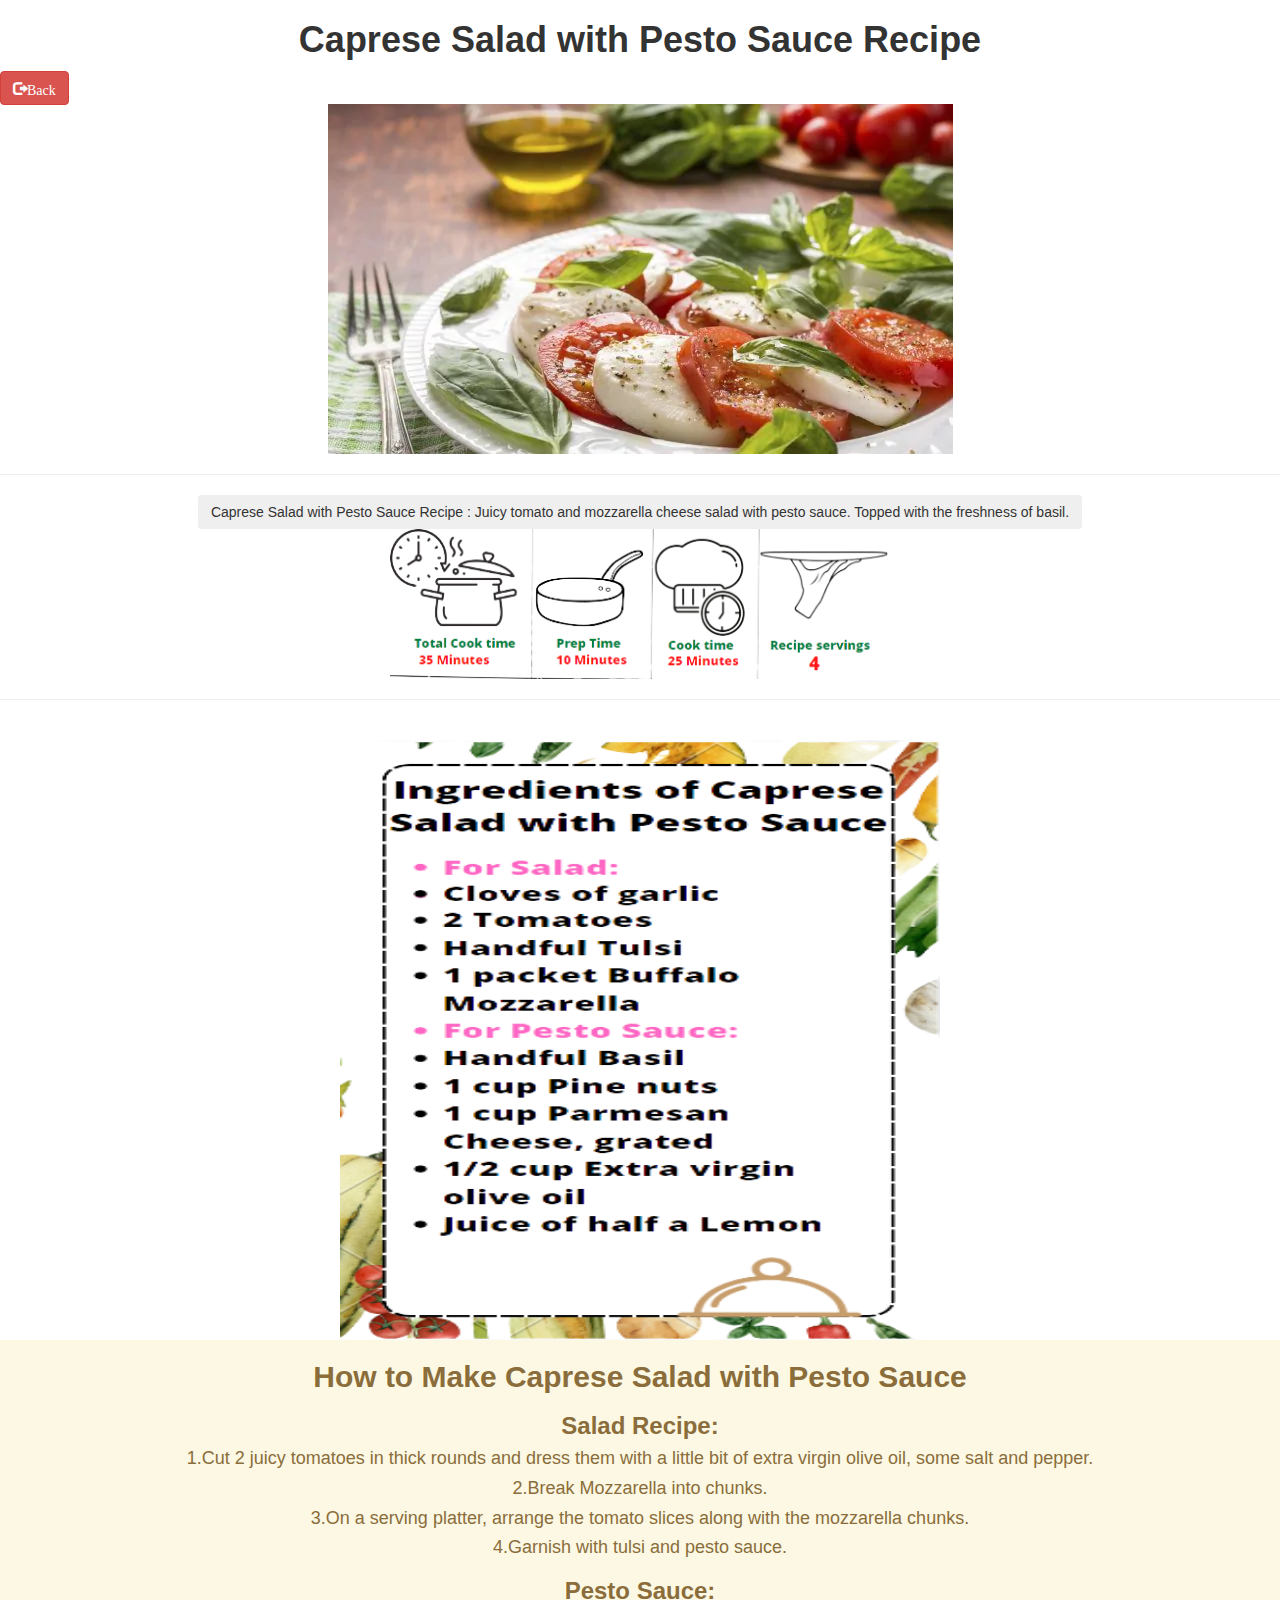
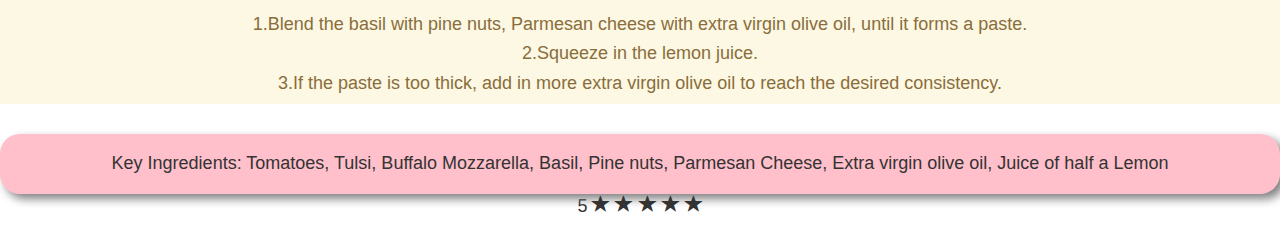
<file: pesto.html>
<html>

<head>
    <title>Recipes</title>
    <meta name="viewport" content="width=device-width, initial-scale=1">

    <link rel="stylesheet" href="https://maxcdn.bootstrapcdn.com/bootstrap/3.4.0/css/bootstrap.min.css">

    <script src="https://ajax.googleapis.com/ajax/libs/jquery/3.4.1/jquery.min.js"></script>

    <script src="https://maxcdn.bootstrapcdn.com/bootstrap/3.4.0/js/bootstrap.min.js"></script>

    <link rel="stylesheet" href="https://cdnjs.cloudflare.com/ajax/libs/font-awesome/4.7.0/css/font-awesome.min.css">
    <script src="https://cdn.jsdelivr.net/npm/@popperjs/core@2.11.5/dist/umd/popper.min.js" integrity="sha384-Xe+8cL9oJa6tN/veChSP7q+mnSPaj5Bcu9mPX5F5xIGE0DVittaqT5lorf0EI7Vk" crossorigin="anonymous"></script>
<script src="https://cdn.jsdelivr.net/npm/bootstrap@5.2.0/dist/js/bootstrap.min.js" integrity="sha384-ODmDIVzN+pFdexxHEHFBQH3/9/vQ9uori45z4JjnFsRydbmQbmL5t1tQ0culUzyK" crossorigin="anonymous"></script>

    <link rel="stylesheet" href="pesto.css">
    <script src="pesto.js"></script>

</head>
<body>
   
       
    <h1 align="center"><b>Caprese Salad with Pesto Sauce Recipe</b></h1>
 
    <button id="back" align="left" class="glyphicon glyphicon-log-out btn btn-danger" onclick="back()">Back</button>
    <br>
    <center>
    <img src="pesto.webp">
    <hr>
    <button class="btn btn-outline-info">Caprese Salad with Pesto Sauce Recipe : Juicy tomato and mozzarella cheese salad with pesto sauce. Topped with the freshness of basil.</button>
    <br>
    <img src="image-removebg-preview.png" height="150px" width="500px">
    <hr>
    <br>
    
    
    <img src="ingredients-pesto-removebg-preview.png" width="600" height="600">
    <ul class="list-group">
        <li class="list-group-item-warning col-lg-12 col-md-12 col-sm-12 col-xs-12 environment_li">
           
    <h2><b>How to Make Caprese Salad with Pesto Sauce</b></h2>
    <h3><b>Salad Recipe:</b></h3>
    <h4>1.Cut 2 juicy tomatoes in thick rounds and dress them with a little bit of extra virgin olive oil, some salt and pepper.</h4>
    
    <h4>2.Break Mozzarella into chunks.</h4>
    <h4>3.On a serving platter, arrange the tomato slices along with the mozzarella chunks.</h3>
    <h4>4.Garnish with tulsi and pesto sauce.</h4>
    <h3><b>Pesto Sauce:</b></h2>
        <h4>1.Blend the basil with pine nuts, Parmesan cheese with extra virgin olive oil, until it forms a paste.</h4>
    
            <h4>2.Squeeze in the lemon juice.</h4>
            <h4>3.If the paste is too thick, add in more extra virgin olive oil to reach the desired consistency.</h4>

        </li>
    </ul>

            
		<div class="bob col-xs-12">

			<h4>Key Ingredients: Tomatoes, Tulsi, Buffalo Mozzarella, Basil, Pine nuts, Parmesan Cheese, Extra virgin olive oil, Juice of half a Lemon</h4>
			</div>
            <h4>5
            <span class="glyphicon glyphicon-star"></span>
            <span class="glyphicon glyphicon-star"></span>
            <span class="glyphicon glyphicon-star"></span>
            <span class="glyphicon glyphicon-star"></span>
            <span class="glyphicon glyphicon-star"></span>
            </h4>
		</div>
</center>
</body>
</html>
</file>
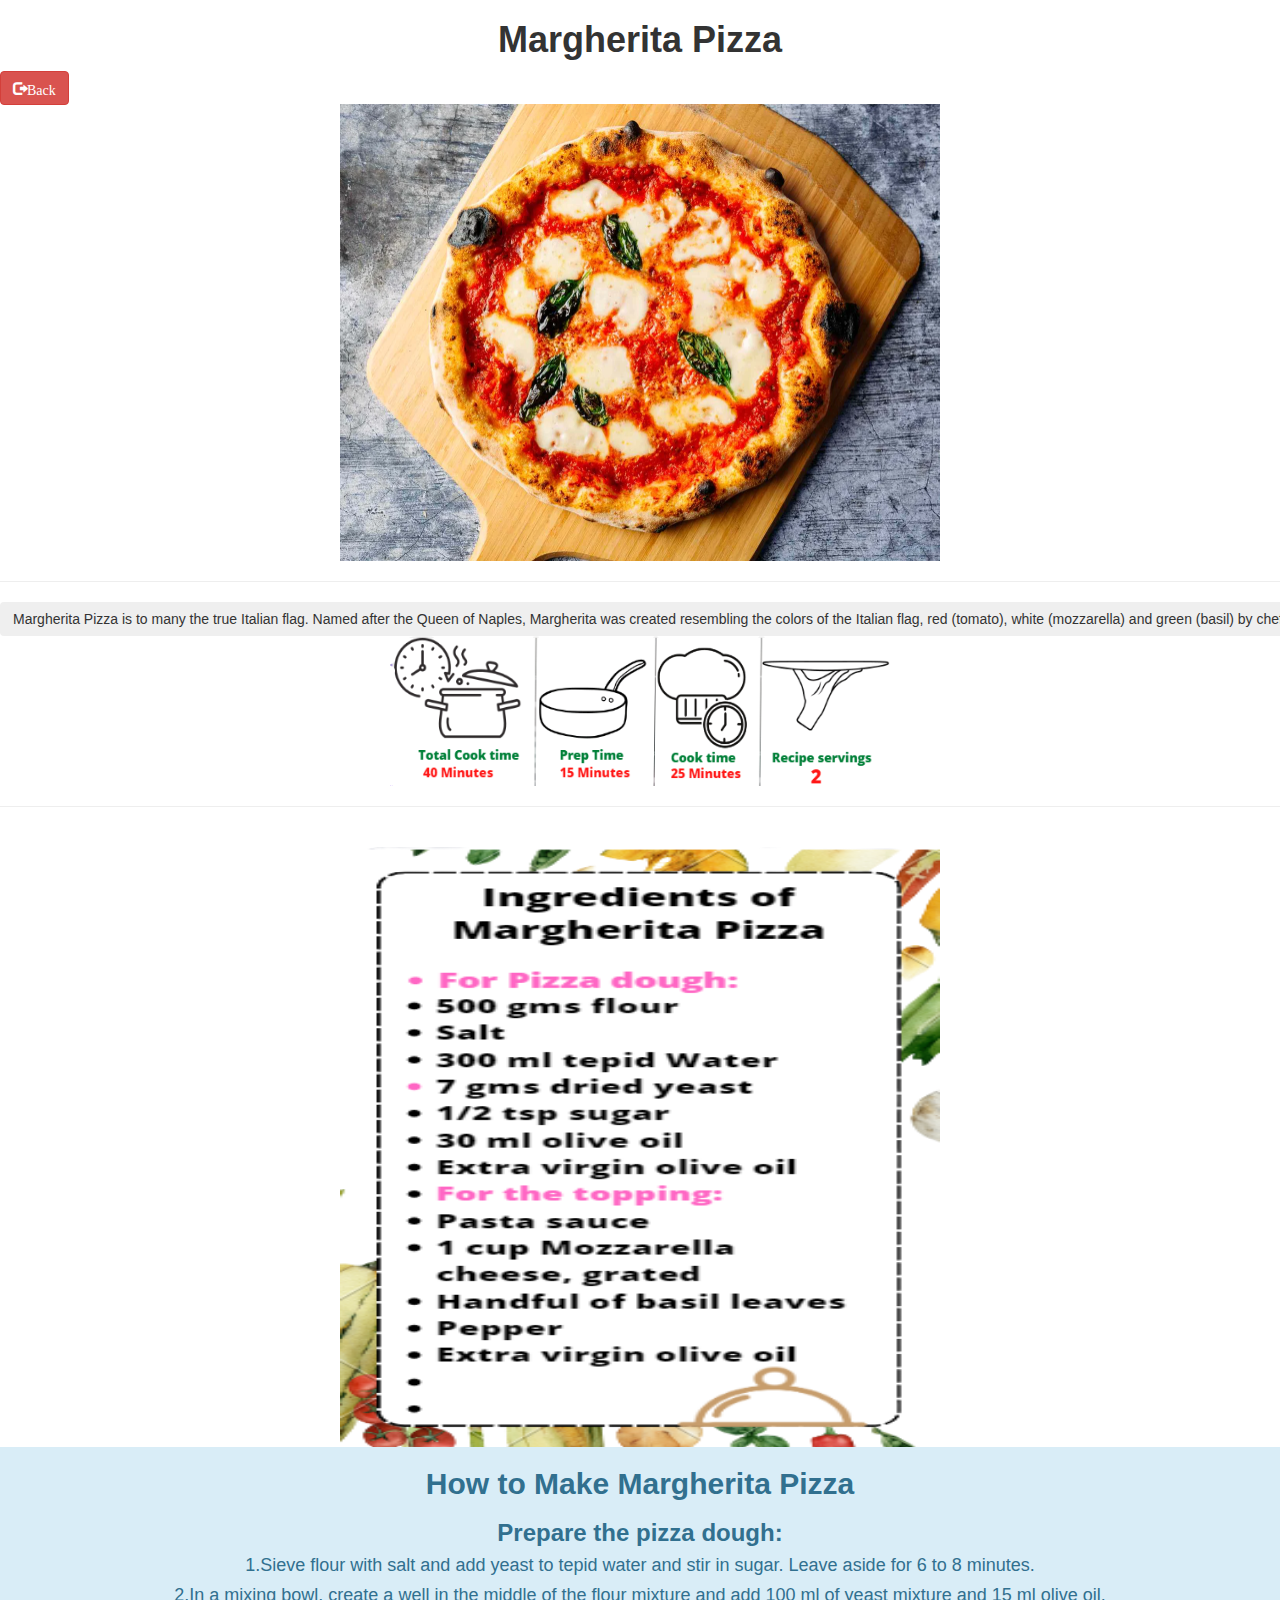
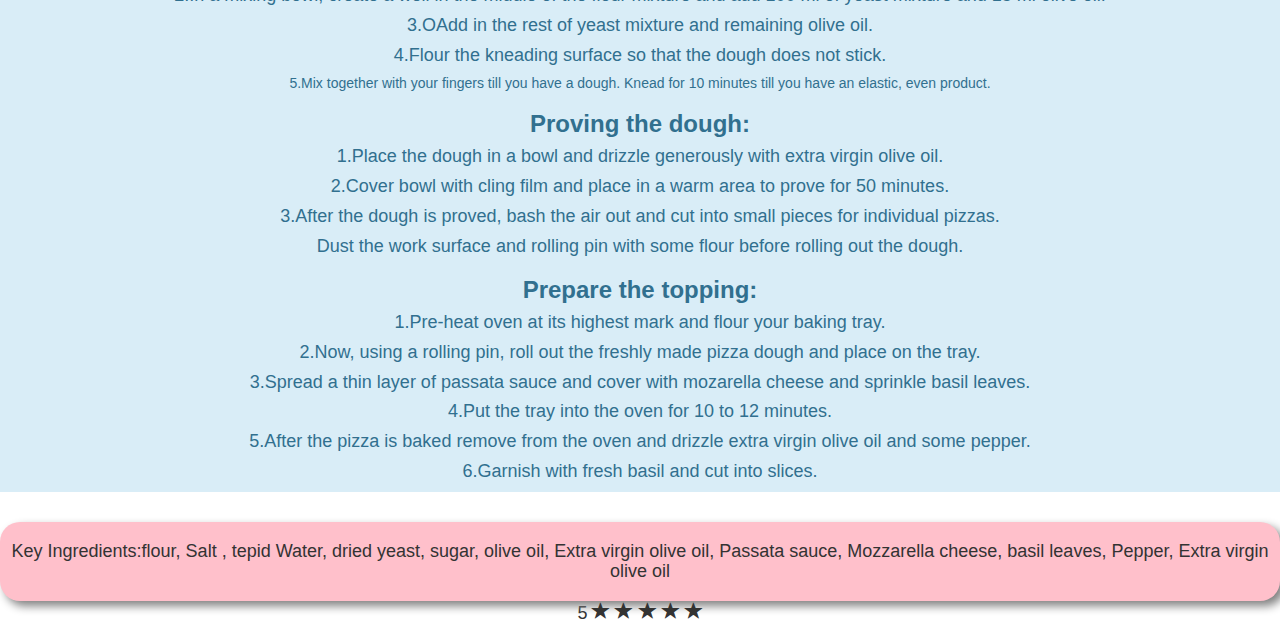
<file: pizza.html>
<html>

<head>
    <title>Recipes</title>
    <meta name="viewport" content="width=device-width, initial-scale=1">

    <link rel="stylesheet" href="https://maxcdn.bootstrapcdn.com/bootstrap/3.4.0/css/bootstrap.min.css">

    <script src="https://ajax.googleapis.com/ajax/libs/jquery/3.4.1/jquery.min.js"></script>

    <script src="https://maxcdn.bootstrapcdn.com/bootstrap/3.4.0/js/bootstrap.min.js"></script>

    <link rel="stylesheet" href="https://cdnjs.cloudflare.com/ajax/libs/font-awesome/4.7.0/css/font-awesome.min.css">
    <script src="https://cdn.jsdelivr.net/npm/@popperjs/core@2.11.5/dist/umd/popper.min.js" integrity="sha384-Xe+8cL9oJa6tN/veChSP7q+mnSPaj5Bcu9mPX5F5xIGE0DVittaqT5lorf0EI7Vk" crossorigin="anonymous"></script>
<script src="https://cdn.jsdelivr.net/npm/bootstrap@5.2.0/dist/js/bootstrap.min.js" integrity="sha384-ODmDIVzN+pFdexxHEHFBQH3/9/vQ9uori45z4JjnFsRydbmQbmL5t1tQ0culUzyK" crossorigin="anonymous"></script>

    <link rel="stylesheet" href="pesto.css">
    <script src="pesto.js"></script>

</head>
<body>
   
       
    <h1 align="center"><b>Margherita Pizza</b></h1>
 
    <button id="back" align="left" class="glyphicon glyphicon-log-out btn btn-danger" onclick="back()">Back</button>
    <br>
    <center>
    <img src="pizza.webp" width="600">
    <hr>
    <button  id ="pizzabutton" class="btn btn-outline-info">Margherita Pizza is to many the true Italian flag. Named after the Queen of Naples, Margherita was created resembling the colors of the Italian flag, red (tomato), white (mozzarella) and green (basil) by chef Raffaele Esposito of Pizzeria Brandi and his wife. Since then the classic Margherita pizza with mozzarella cheese and basil leaves has never disappointed anyone.</button>
    <img src="pizza prep.png" height="150px" width="500px">
    <hr>
    <br>
    
    
    <img src="pizza ingredients.png" width="600" height="600">
   
    <ul class="list-group">
        <li class="list-group-item-info col-lg-12 col-md-12 col-sm-12 col-xs-12 environment_li">
            <h2><b>How to Make Margherita Pizza
            </b></h2>
            <h3><b>Prepare the pizza dough:</b></h3>
            <h4>1.Sieve flour with salt and add yeast to tepid water and stir in sugar. Leave aside for 6 to 8 minutes.</h4>
            
            <h4>2.In a mixing bowl, create a well in the middle of the flour mixture and add 100 ml of yeast mixture and 15 ml olive oil.</h4>
            <h4>3.OAdd in the rest of yeast mixture and remaining olive oil.</h3>
            <h4>4.Flour the kneading surface so that the dough does not stick.</h4>
            <h5>5.Mix together with your fingers till you have a dough. Knead for 10 minutes till you have an elastic, even product.</h5>
            <h3><b>Proving the dough:</b></h2>
                <h4>1.Place the dough in a bowl and drizzle generously with extra virgin olive oil.</h4>
            
                    <h4>2.Cover bowl with cling film and place in a warm area to prove for 50 minutes.</h4>
                    <h4>3.After the dough is proved, bash the air out and cut into small pieces for individual pizzas.</h4>
        <h4>Dust the work surface and rolling pin with some flour before rolling out the dough.</h4>
        <h3><b>Prepare the topping:</b></h3>   
        <h4>1.Pre-heat oven at its highest mark and flour your baking tray.</h4>   
        <h4>2.Now, using a rolling pin, roll out the freshly made pizza dough and place on the tray.</h4>    
        <h4>3.Spread a thin layer of passata sauce and cover with mozarella cheese and sprinkle basil leaves.</h4>
        <h4>4.Put the tray into the oven for 10 to 12 minutes.</h4>
        <h4>5.After the pizza is baked remove from the oven and drizzle extra virgin olive oil and some pepper.</h4>
        <h4>6.Garnish with fresh basil and cut into slices.</h4>
            
        </li>
    </ul>
   	<div class="bob col-xs-12">

			<h4>Key Ingredients:flour, Salt , tepid Water, dried yeast, sugar, olive oil, Extra virgin olive oil, Passata sauce, Mozzarella cheese, basil leaves, Pepper, Extra virgin olive oil</h4>
			</div>
            <h4>5
            <span class="glyphicon glyphicon-star"></span>
            <span class="glyphicon glyphicon-star"></span>
            <span class="glyphicon glyphicon-star"></span>
            <span class="glyphicon glyphicon-star"></span>
            <span class="glyphicon glyphicon-star"></span>
            </h4>
		</div>
</center>
</body>
</html>
</file>
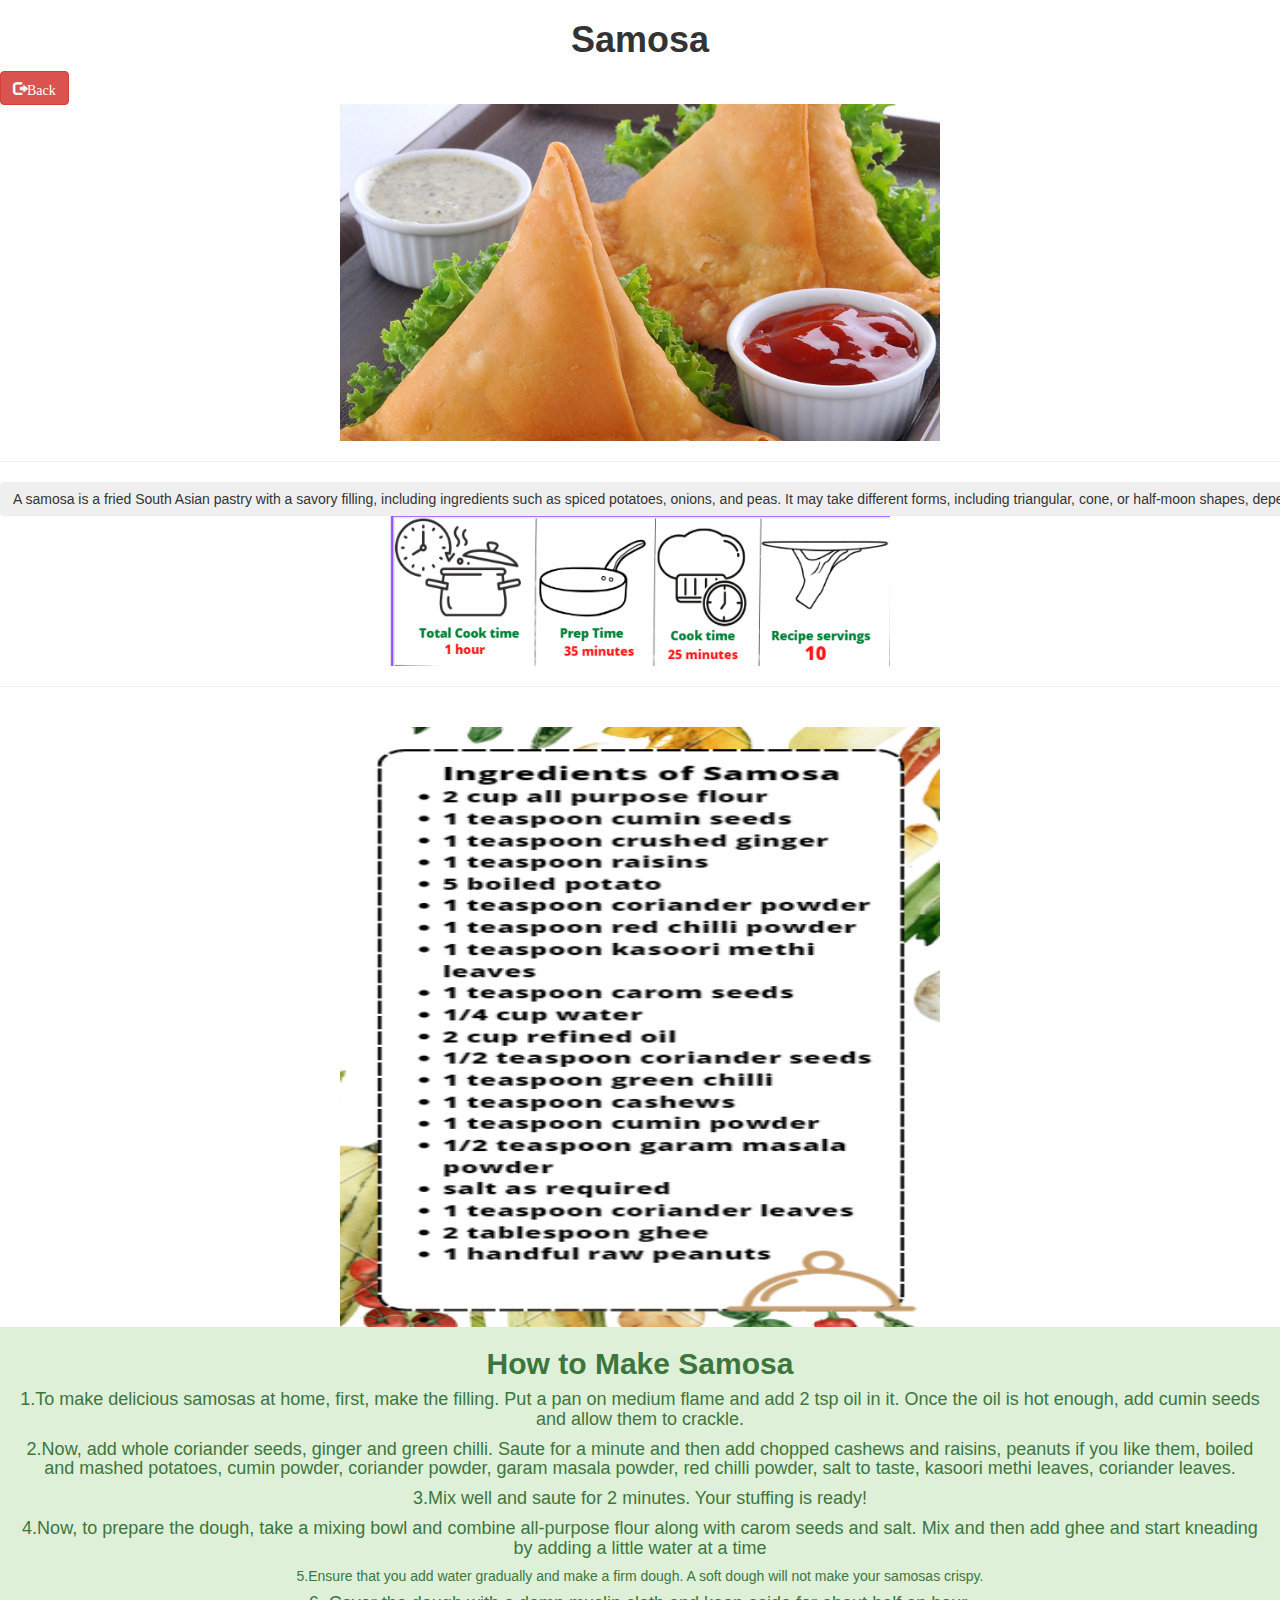
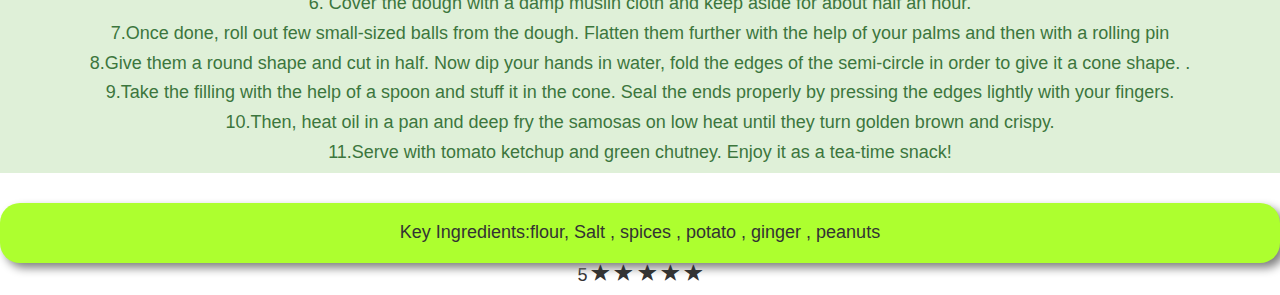
<file: s.html>
<html>

<head>
    <title>Recipes</title>
    <meta name="viewport" content="width=device-width, initial-scale=1">

    <link rel="stylesheet" href="https://maxcdn.bootstrapcdn.com/bootstrap/3.4.0/css/bootstrap.min.css">

    <script src="https://ajax.googleapis.com/ajax/libs/jquery/3.4.1/jquery.min.js"></script>

    <script src="https://maxcdn.bootstrapcdn.com/bootstrap/3.4.0/js/bootstrap.min.js"></script>

    <link rel="stylesheet" href="https://cdnjs.cloudflare.com/ajax/libs/font-awesome/4.7.0/css/font-awesome.min.css">
    <script src="https://cdn.jsdelivr.net/npm/@popperjs/core@2.11.5/dist/umd/popper.min.js" integrity="sha384-Xe+8cL9oJa6tN/veChSP7q+mnSPaj5Bcu9mPX5F5xIGE0DVittaqT5lorf0EI7Vk" crossorigin="anonymous"></script>
<script src="https://cdn.jsdelivr.net/npm/bootstrap@5.2.0/dist/js/bootstrap.min.js" integrity="sha384-ODmDIVzN+pFdexxHEHFBQH3/9/vQ9uori45z4JjnFsRydbmQbmL5t1tQ0culUzyK" crossorigin="anonymous"></script>

    <link rel="stylesheet" href="s.css">
    <script src="pesto.js"></script>

</head>
<body>
   
       
    <h1 align="center"><b>Samosa</b></h1>
 
    <button id="back" align="left" class="glyphicon glyphicon-log-out btn btn-danger" onclick="back()">Back</button>
    <br>
    <center>
    <img src="61050397.jpg" width="600">
    <hr>
    <button  id ="pizzabutton" class="btn btn-outline-info">A samosa is a fried South Asian pastry with a savory filling, including ingredients such as spiced potatoes, onions, and peas. It may take different forms, including triangular, cone, or half-moon shapes, depending on the region</button>
    <img src="samosaprep.png" height="150px" width="500px">
    <hr>
    <br>
    
    
    <img src="samosaingre.png" width="600" height="600">
   
    <ul class="list-group">
        <li class="list-group-item-success col-lg-12 col-md-12 col-sm-12 col-xs-12 environment_li">
            <h2><b>How to Make Samosa
            </b></h2>
            
            <h4>1.To make delicious samosas at home, first, make the filling. Put a pan on medium flame and add 2 tsp oil in it. Once the oil is hot enough, add cumin seeds and allow them to crackle.</h4>
            
            <h4>2.Now, add whole coriander seeds, ginger and green chilli. Saute for a minute and then add chopped cashews and raisins, peanuts if you like them, boiled and mashed potatoes, cumin powder, coriander powder, garam masala powder, red chilli powder, salt to taste, kasoori methi leaves, coriander leaves. </h4>
            <h4>3.Mix well and saute for 2 minutes. Your stuffing is ready!</h3>
            <h4>4.Now, to prepare the dough, take a mixing bowl and combine all-purpose flour along with carom seeds and salt. Mix and then add ghee and start kneading by adding a little water at a time</h4>
            <h5>5.Ensure that you add water gradually and make a firm dough. A soft dough will not make your samosas crispy.</h5>
           
                <h4>6. Cover the dough with a damp muslin cloth and keep aside for about half an hour.</h4>
            
                    <h4>7.Once done, roll out few small-sized balls from the dough. Flatten them further with the help of your palms and then with a rolling pin</h4>
                    <h4>8.Give them a round shape and cut in half. Now dip your hands in water, fold the edges of the semi-circle in order to give it a cone shape.

                        .</h4>
        
       
        <h4>9.Take the filling with the help of a spoon and stuff it in the cone. Seal the ends properly by pressing the edges lightly with your fingers.</h4>   
        <h4>10.Then, heat oil in a pan and deep fry the samosas on low heat until they turn golden brown and crispy.</h4>    
        <h4>11.Serve with tomato ketchup and green chutney. Enjoy it as a tea-time snack!</h4>
       
        </li>
    </ul>
   	<div class="bob col-xs-12">

			<h4>Key Ingredients:flour, Salt , spices , potato , ginger , peanuts</h4>
			</div>
            <h4>5
            <span class="glyphicon glyphicon-star"></span>
            <span class="glyphicon glyphicon-star"></span>
            <span class="glyphicon glyphicon-star"></span>
            <span class="glyphicon glyphicon-star"></span>
            <span class="glyphicon glyphicon-star"></span>
            </h4>
		</div>
</center>
</body>
</html>
</file>
<file: bb.css>
.bob
{
    background:aqua;
    padding: 10px;
    border-radius: 20px;
    margin-top: 30px;
    box-shadow: 5px 5px 10px grey;
}
</file>
<file: chicken.css>
.bob
{
    background:gold;
    padding: 10px;
    border-radius: 20px;
    margin-top: 30px;
    box-shadow: 5px 5px 10px grey;
}
</file>
<file: indian.css>
.heading {
    width: 100%;
    font-size: 25px;
}

.img {
    width: 300px;
    height: 300px;
}
#n {
width: 650px;
height: 500px;
}

#ch {
    width: 650px;
    height: 500px; 
}

#ss {
    width: 650px;
    height: 500px; 
}

#p {
    width: 650px;
    height: 500px; 
}
</file>
<file: italian.css>
.heading {
    width: 100%;
    font-size: 25px;
}

.img {
    width: 300px;
    height: 300px;
}
#bru {
width: 650px;
height: 500px;
}

#pas {
    width: 650px;
    height: 500px; 
}

#pizz {
    width: 650px;
    height: 500px; 
}

#pes {
    width: 650px;
    height: 500px; 
}
</file>
<file: naan.css>
.bob
{
    background:wheat;
    padding: 10px;
    border-radius: 20px;
    margin-top: 30px;
    box-shadow: 5px 5px 10px ;
}
</file>
<file: p.css>
.bob
{
    background:pink;
    padding: 10px;
    border-radius: 20px;
    margin-top: 30px;
    box-shadow: 5px 5px 10px grey;
}
</file>
<file: pasta.css>
.bob
{
    background:yellow;
    padding: 10px;
    border-radius: 20px;
    margin-top: 30px;
    box-shadow: 5px 5px 10px ;
}
</file>
<file: pesto.css>
.bob
{
    background:pink;
    padding: 10px;
    border-radius: 20px;
    margin-top: 30px;
    box-shadow: 5px 5px 10px grey;
}
</file>
<file: s.css>
.bob
{
    background:greenyellow;
    padding: 10px;
    border-radius: 20px;
    margin-top: 30px;
    box-shadow: 5px 5px 10px grey;
}
</file>
